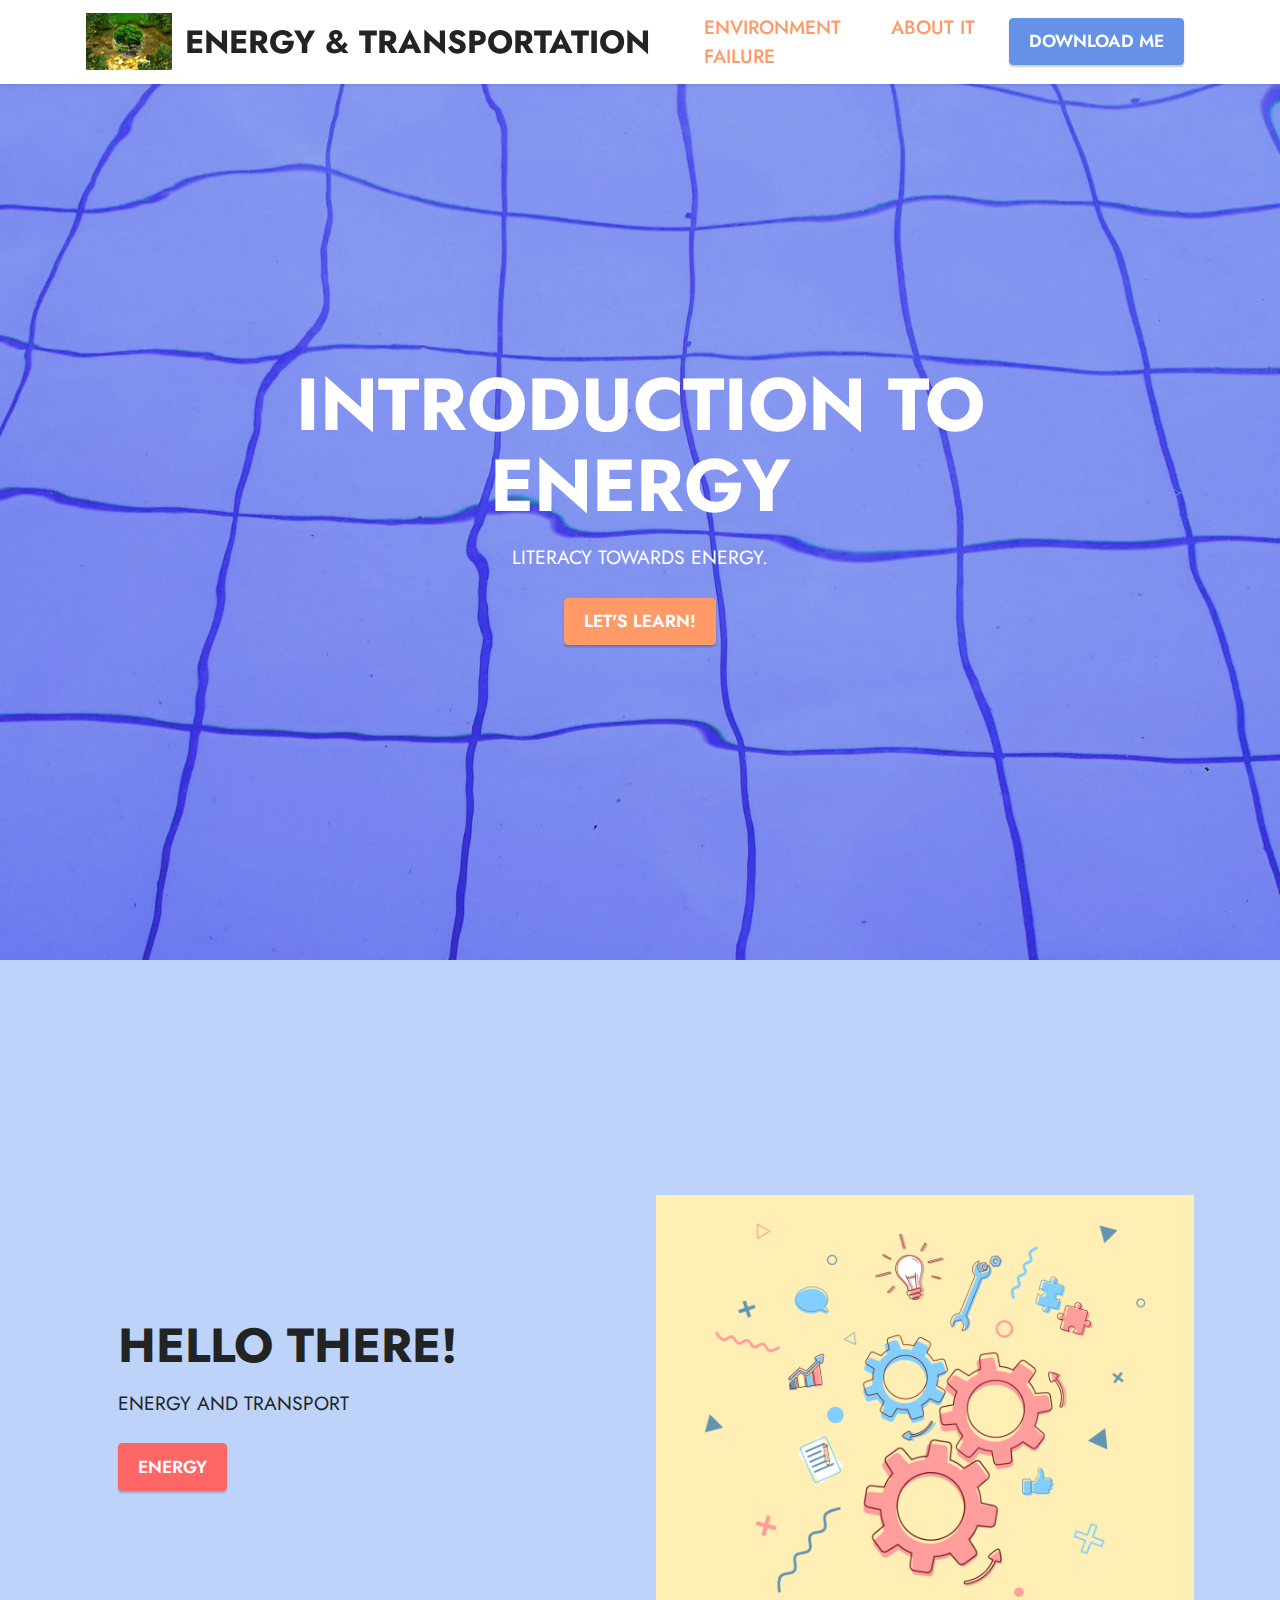
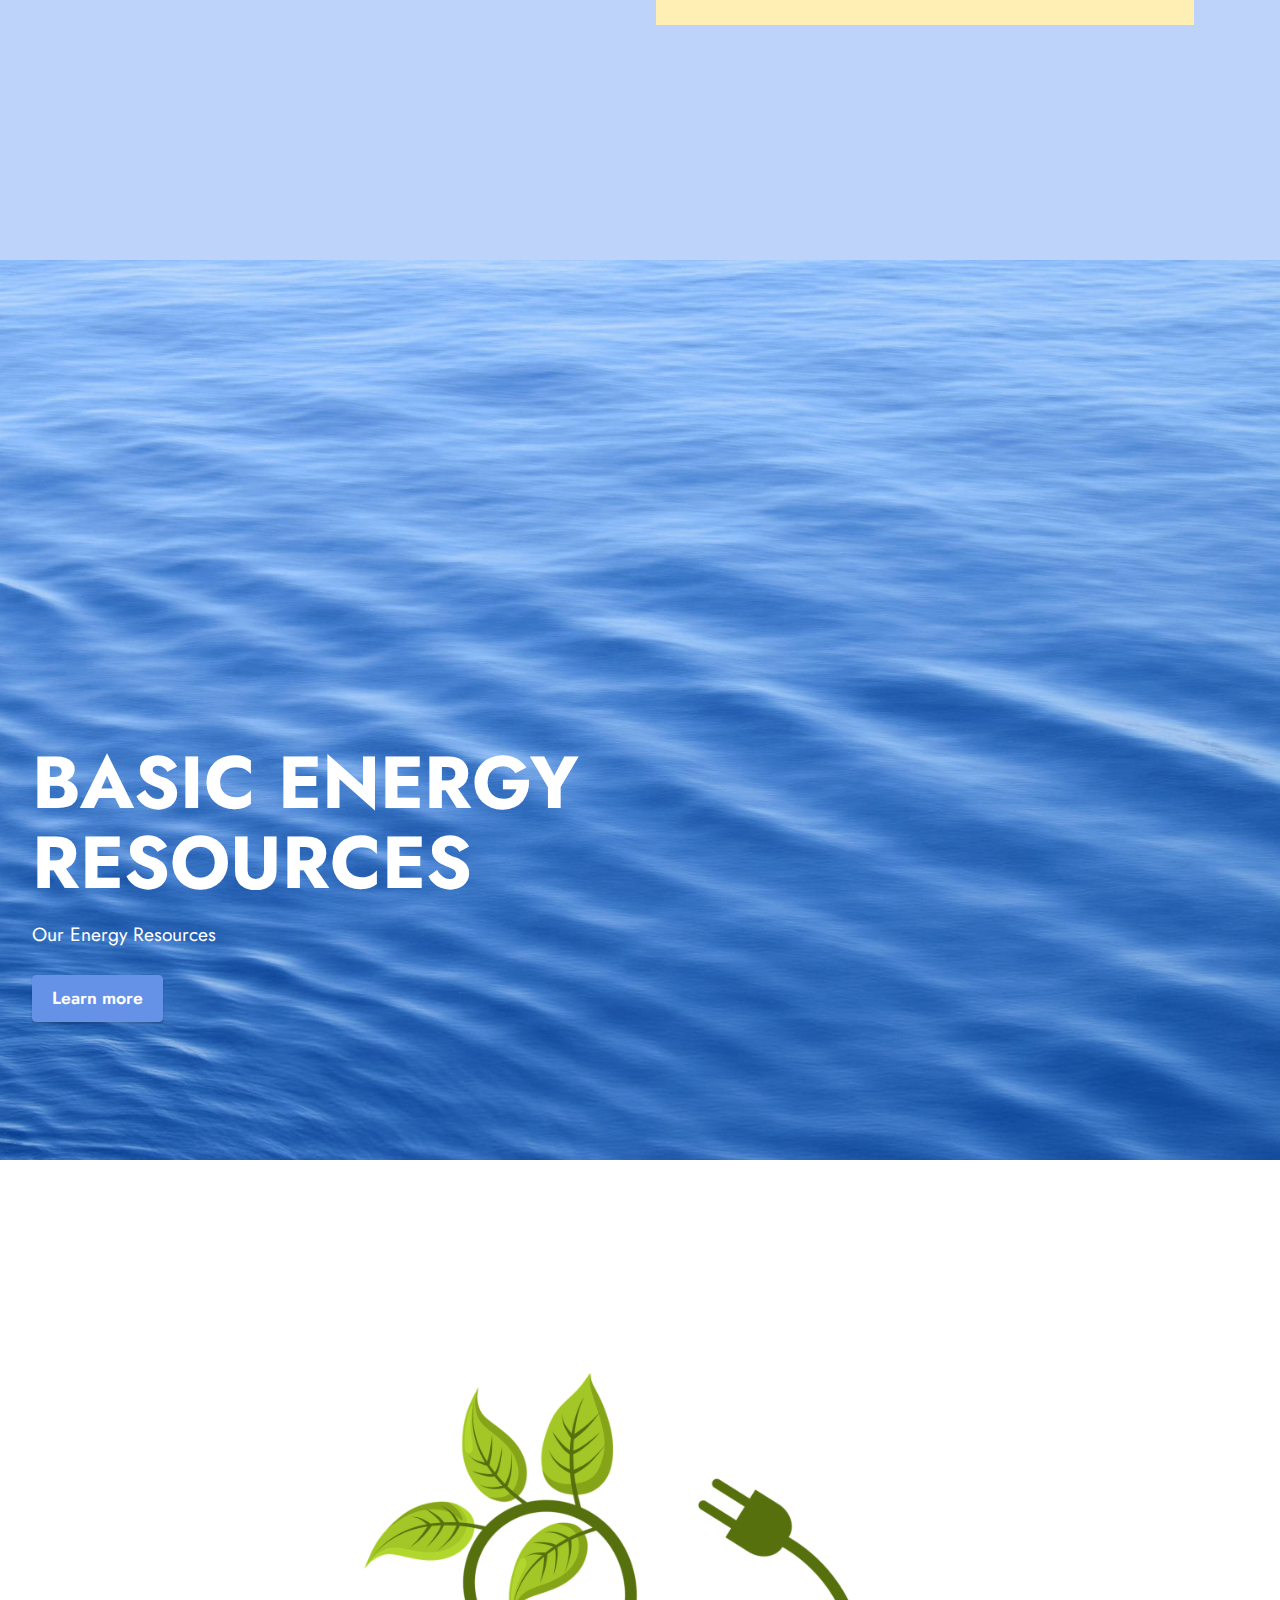
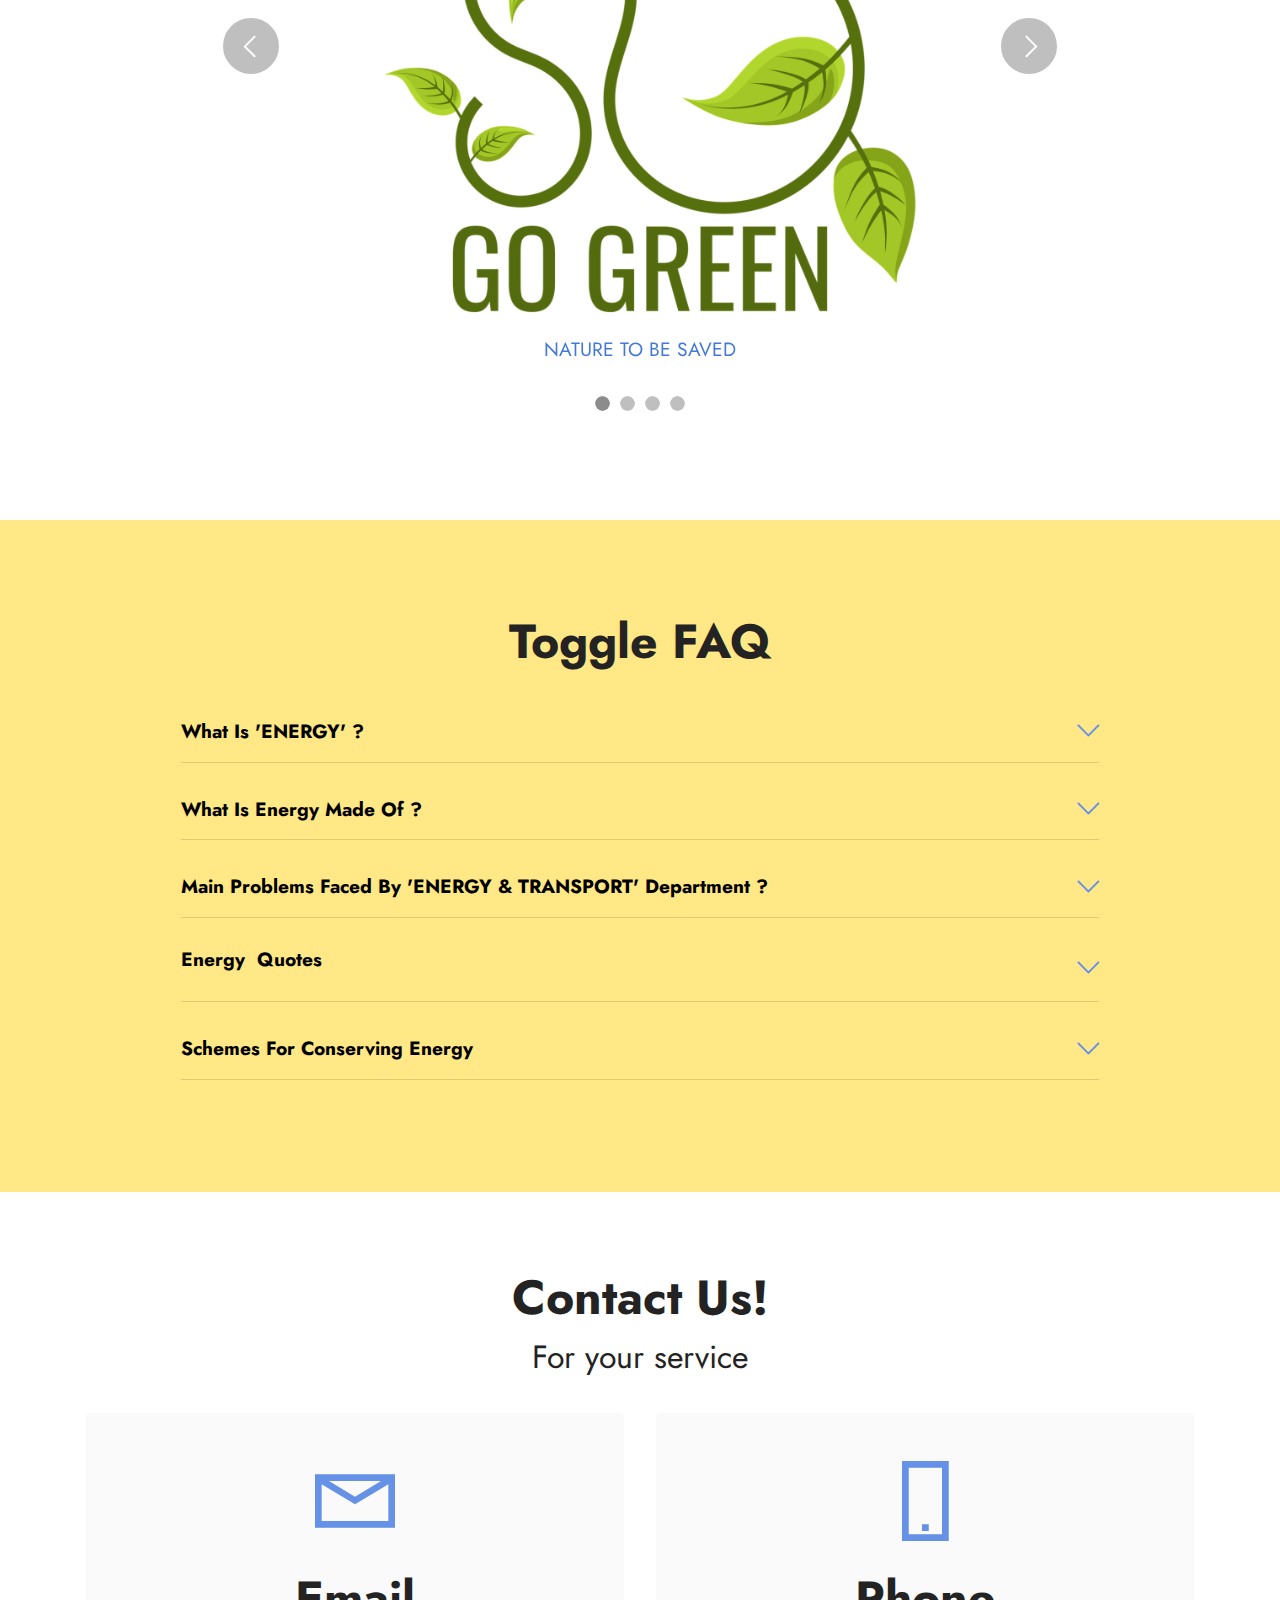
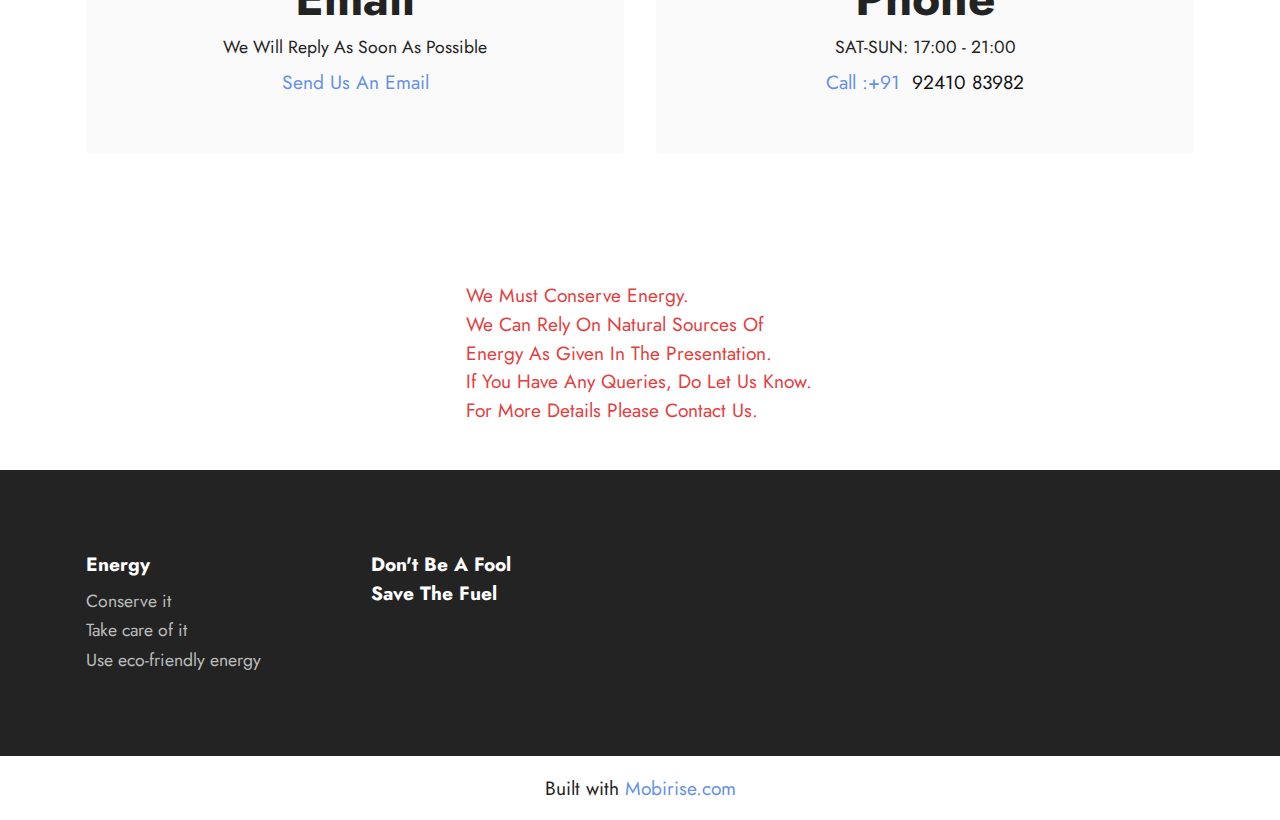
<file: index.html>
<!DOCTYPE html>
<html  >
<head>
  <!-- Site made with Mobirise Website Builder v5.6.3, https://mobirise.com -->
  <meta charset="UTF-8">
  <meta http-equiv="X-UA-Compatible" content="IE=edge">
  <meta name="generator" content="Mobirise v5.6.3, mobirise.com">
  <meta name="viewport" content="width=device-width, initial-scale=1, minimum-scale=1">
  <link rel="shortcut icon" href="assets/images/mbr.jpg" type="image/x-icon">
  <meta name="description" content="">
  
  
  <title>Home</title>
  <link rel="stylesheet" href="assets/web/assets/mobirise-icons2/mobirise2.css">
  <link rel="stylesheet" href="assets/web/assets/mobirise-icons/mobirise-icons.css">
  <link rel="stylesheet" href="assets/bootstrap/css/bootstrap.min.css">
  <link rel="stylesheet" href="assets/bootstrap/css/bootstrap-grid.min.css">
  <link rel="stylesheet" href="assets/bootstrap/css/bootstrap-reboot.min.css">
  <link rel="stylesheet" href="assets/dropdown/css/style.css">
  <link rel="stylesheet" href="assets/socicon/css/styles.css">
  <link rel="stylesheet" href="assets/theme/css/style.css">
  <link rel="preload" href="https://fonts.googleapis.com/css?family=Jost:100,200,300,400,500,600,700,800,900,100i,200i,300i,400i,500i,600i,700i,800i,900i&display=swap" as="style" onload="this.onload=null;this.rel='stylesheet'">
  <noscript><link rel="stylesheet" href="https://fonts.googleapis.com/css?family=Jost:100,200,300,400,500,600,700,800,900,100i,200i,300i,400i,500i,600i,700i,800i,900i&display=swap"></noscript>
  <link rel="preload" as="style" href="assets/mobirise/css/mbr-additional.css"><link rel="stylesheet" href="assets/mobirise/css/mbr-additional.css" type="text/css">
  
  
  
  
</head>
<body>
  
  <section data-bs-version="5.1" class="menu menu1 cid-sYwAcJkFFK" once="menu" id="menu1-0">
    

    <nav class="navbar navbar-dropdown navbar-fixed-top navbar-expand-lg">
        <div class="container">
            <div class="navbar-brand">
                <span class="navbar-logo">
                    <a href="https://mobiri.se">
                        <img src="assets/images/mbr.jpg" alt="Mobirise Website Builder" style="height: 3.6rem;">
                    </a>
                </span>
                <span class="navbar-caption-wrap"><a class="navbar-caption text-black display-5" href="https://mobiri.se">ENERGY &amp; TRANSPORTATION</a></span>
            </div>
            <button class="navbar-toggler" type="button" data-toggle="collapse" data-bs-toggle="collapse" data-target="#navbarSupportedContent" data-bs-target="#navbarSupportedContent" aria-controls="navbarNavAltMarkup" aria-expanded="false" aria-label="Toggle navigation">
                <div class="hamburger">
                    <span></span>
                    <span></span>
                    <span></span>
                    <span></span>
                </div>
            </button>
            <div class="collapse navbar-collapse" id="navbarSupportedContent">
                <ul class="navbar-nav nav-dropdown" data-app-modern-menu="true"><li class="nav-item"><a class="nav-link link text-danger text-primary display-7" href="assets/files/Badami-2009.pdf" target="_blank">ENVIRONMENT<br>FAILURE</a></li><li class="nav-item"><a class="nav-link link text-danger text-primary display-7" href="assets/files/Bacon-Kojima2006.pdf" target="_blank">ABOUT IT</a></li></ul>
                
                <div class="navbar-buttons mbr-section-btn"><a class="btn btn-primary display-4" href="assets/files/Energy-Transport.pptx">DOWNLOAD ME</a></div>
            </div>
        </div>
    </nav>
</section>

<section data-bs-version="5.1" class="header6 cid-sYzsIZUTQZ mbr-fullscreen" id="header6-j">

    

    <div class="mbr-overlay" style="opacity: 0.2; background-color: rgb(68, 121, 217);"></div>

    <div class="align-center container-fluid">
        <div class="row justify-content-center">
            <div class="col-12 col-lg-10">
                <h1 class="mbr-section-title mbr-fonts-style mbr-white mb-3 display-1"><strong>INTRODUCTION TO ENERGY</strong></h1>
                
                <p class="mbr-text mbr-white mbr-fonts-style display-7">LITERACY TOWARDS ENERGY.
                </p>
                <div class="mbr-section-btn mt-3"><a class="btn btn-danger display-4" href="assets/files/Energy_Literacy_Low_Res_3.0-1.pdf" target="_blank">LET'S LEARN!</a></div>
            </div>
        </div>
    </div>
</section>

<section data-bs-version="5.1" class="header14 cid-sYwAigZ9o3 mbr-fullscreen" id="header14-1">

    

    

    <div class="container">
        <div class="row justify-content-center align-items-center">
            <div class="col-12 col-md-6 image-wrapper">
                <img src="assets/images/mbr-594x475.png" alt="Mobirise Website Builder">
            </div>
            <div class="col-12 col-md">
                <div class="text-wrapper">
                    <h1 class="mbr-section-title mbr-fonts-style mb-3 display-2"><strong>HELLO THERE!</strong></h1>
                    <p class="mbr-text mbr-fonts-style display-7">ENERGY AND TRANSPORT</p>
                    <div class="mbr-section-btn mt-3"><a class="btn btn-secondary display-4" href="assets/files/Schipper-2008.pdf" target="_blank">ENERGY</a></div>
                </div>
            </div>
        </div>
    </div>
</section>

<section data-bs-version="5.1" class="header4 cid-sYxe9DY6Wp mbr-fullscreen" id="header4-b">

    
    
    <div class="container-fluid">
        <div class="row">
            <div class="content-wrap">
                <h1 class="mbr-section-title mbr-fonts-style mbr-white mb-3 display-1"><strong>BASIC ENERGY RESOURCES</strong></h1>
                
                <p class="mbr-fonts-style mbr-text mbr-white mb-3 display-7">Our Energy Resources</p>

                <div class="mbr-section-btn"><a class="btn btn-primary display-4" href="assets/files/56BASICENERGYRESOURCES.pdf" target="_blank">Learn more</a></div>
            </div>
        </div>
    </div>
</section>

<section data-bs-version="5.1" class="slider2 cid-sYzsylGYlB" id="slider2-i">
    

    
    <div class="container">
        <div class="row justify-content-center">
            <div class="col-12 col-md-10">
                <div class="carousel slide" id="sYClO2OTeb" data-ride="carousel" data-bs-ride="carousel" data-interval="4000" data-bs-interval="4000">
                    
                    <ol class="carousel-indicators">
                        <li data-slide-to="0" data-bs-slide-to="0" class="active" data-target="#sYClO2OTeb" data-bs-target="#sYClO2OTeb"></li>
                        <li data-slide-to="1" data-bs-slide-to="1" data-target="#sYClO2OTeb" data-bs-target="#sYClO2OTeb"></li>
                        <li data-slide-to="2" data-bs-slide-to="2" data-target="#sYClO2OTeb" data-bs-target="#sYClO2OTeb"></li><li data-slide-to="3" data-bs-slide-to="3" data-target="#sYClO2OTeb" data-bs-target="#sYClO2OTeb"></li>
                    </ol>
                    <div class="carousel-inner">
                        <div class="carousel-item slider-image item active">
                            <div class="item-wrapper">
                                <img class="d-block w-100" src="assets/images/mbr-1900x1900.png" alt="Mobirise Website Builder">
                                <div class="carousel-caption d-none d-md-block">
                                    <h5 class="mbr-section-subtitle mbr-fonts-style display-5"></h5>
                                    <p class="mbr-section-text mbr-fonts-style display-7">NATURE TO BE SAVED</p>
                                </div>
                            </div>
                        </div>
                        <div class="carousel-item slider-image item">
                            <div class="item-wrapper">
                                <img class="d-block w-100" src="assets/images/mbr-1900x1807.png" alt="Mobirise Website Builder">
                                <div class="carousel-caption d-none d-md-block">
                                    <h5 class="mbr-section-subtitle mbr-fonts-style display-5"></h5>
                                    <p class="mbr-section-text mbr-fonts-style display-7"></p>
                                </div>
                            </div>
                        </div>
                        <div class="carousel-item slider-image item">
                            <div class="item-wrapper">
                                <img class="d-block w-100" src="assets/images/mbr-1900x1335.jpg" alt="Mobirise Website Builder">
                                <div class="carousel-caption d-none d-md-block">
                                    <h5 class="mbr-section-subtitle mbr-fonts-style display-5"><em><strong>USE SUNLIGHT</strong></em></h5>
                                    <p class="mbr-section-text mbr-fonts-style display-7">S<strong><em>OLAR ENERGY</em></strong></p>
                                </div>
                            </div>
                        </div><div class="carousel-item slider-image item">
                            <div class="item-wrapper">
                                <img class="d-block w-100" src="assets/images/mbr-1900x1267.jpg" alt="Mobirise Website Builder" data-slide-to="3" data-bs-slide-to="4">
                                <div class="carousel-caption d-none d-md-block">
                                    <h5 class="mbr-section-subtitle mbr-fonts-style display-5"><strong>ENERGY FROM PLANTS</strong></h5>
                                    <p class="mbr-section-text mbr-fonts-style display-7">BIO-ENERGY</p>
                                </div>
                            </div>
                        </div>
                    </div>
                    <a class="carousel-control carousel-control-prev" role="button" data-slide="prev" data-bs-slide="prev" href="#sYClO2OTeb">
                        <span class="mobi-mbri mobi-mbri-arrow-prev" aria-hidden="true"></span>
                        <span class="sr-only visually-hidden">Previous</span>
                    </a>
                    <a class="carousel-control carousel-control-next" role="button" data-slide="next" data-bs-slide="next" href="#sYClO2OTeb">
                        <span class="mobi-mbri mobi-mbri-arrow-next" aria-hidden="true"></span>
                        <span class="sr-only visually-hidden">Next</span>
                    </a>
                </div>
            </div>
        </div>
    </div>
</section>

<section data-bs-version="5.1" class="content17 cid-sYxekaBA09" id="content17-c">

    

    
    
    <div class="container">
        
            <div class="row justify-content-center">
                <div class="col-12 col-md-10">
                    <div class="section-head align-center mb-4">
                        <h3 class="mbr-section-title mb-0 mbr-fonts-style display-2">
                            <strong>Toggle FAQ</strong>
                        </h3>
                        
                    </div>
                    
                    <div id="bootstrap-toggle" class="toggle-panel accordionStyles tab-content">
                        <div class="card mb-3">
                            <div class="card-header" role="tab" id="headingOne">
                                <a role="button" class="collapsed panel-title text-black" data-toggle="collapse" data-bs-toggle="collapse" data-core="" href="#collapse1_5" aria-expanded="false" aria-controls="collapse1">
                                    <h6 class="panel-title-edit mbr-fonts-style mb-0 display-7"><strong>What Is 'ENERGY' ?</strong></h6>
                                    <span class="sign mbr-iconfont mbri-arrow-down"></span>
                                </a>
                            </div>
                            <div id="collapse1_5" class="panel-collapse noScroll collapse" role="tabpanel" aria-labelledby="headingOne">
                                <div class="panel-body">
                                    <p class="mbr-fonts-style panel-text display-7">Energy has the ability to do work<br>eg:- light, chemical, sound etc</p>
                                </div>
                            </div>
                        </div>
                        <div class="card mb-3">
                            <div class="card-header" role="tab" id="headingTwo">
                                <a role="button" class="collapsed panel-title text-black" data-toggle="collapse" data-bs-toggle="collapse" data-core="" href="#collapse2_5" aria-expanded="false" aria-controls="collapse2">
                                    <h6 class="panel-title-edit mbr-fonts-style mb-0 display-7"><strong>What Is Energy Made Of ?</strong></h6>
                                    <span class="sign mbr-iconfont mbri-arrow-down"></span>
                                </a>

                            </div>
                            <div id="collapse2_5" class="panel-collapse noScroll collapse" role="tabpanel" aria-labelledby="headingTwo">
                                <div class="panel-body">
                                    <p class="mbr-fonts-style panel-text display-7">Energy is not made of anything. Energy is a term used to describe a trait of matter and non-matter fields.</p>
                                </div>
                            </div>
                        </div>
                        <div class="card mb-3">
                            <div class="card-header" role="tab" id="headingThree">
                                <a role="button" class="collapsed panel-title text-black" data-toggle="collapse" data-bs-toggle="collapse" data-core="" href="#collapse3_5" aria-expanded="false" aria-controls="collapse3">
                                    <h6 class="panel-title-edit mbr-fonts-style mb-0 display-7"><strong>Main Problems Faced By 'ENERGY &amp; TRANSPORT' Department ?</strong>
                                </h6>
                                    <span class="sign mbr-iconfont mbri-arrow-down"></span>
                                </a>
                            </div>
                            <div id="collapse3_5" class="panel-collapse noScroll collapse" role="tabpanel" aria-labelledby="headingThree">
                                <div class="panel-body">
                                    <p class="mbr-fonts-style panel-text display-7"><strong><em>SHORTAGE OF FUEL</em></strong><br><strong><em>POL</em></strong><strong><em>LUTION</em></strong><br><strong><em>HIGH DEMAND FOR FUEL</em></strong><br><strong><em>HIKE IN FUEL COST</em></strong><br><strong><em>TRANSPORTATION CHALLENGES</em></strong><br><strong><em><br></em></strong><br><strong><em><br></em></strong><br><br></p>
                                </div>
                            </div>
                        </div>
                        <div class="card mb-3">
                            <div class="card-header" role="tab" id="headingThree">
                                <a role="button" class="collapsed panel-title text-black" data-toggle="collapse" data-bs-toggle="collapse" data-core="" href="#collapse4_5" aria-expanded="false" aria-controls="collapse4">
                                    <h6 class="panel-title-edit mbr-fonts-style mb-0 display-7"><p><strong>Energy </strong>&nbsp;<strong>Quotes</strong></p></h6>
                                    <span class="sign mbr-iconfont mbri-arrow-down"></span>
                                </a>
                            </div>
                            <div id="collapse4_5" class="panel-collapse noScroll collapse" role="tabpanel" aria-labelledby="headingThree">
                                <div class="panel-body">
                                    <p class="mbr-fonts-style panel-text display-7">SAVE ENERGY, SAVE LIFE.<br>TURN OFF THE LIGHTS, WASTING ELECTRICITY BITES.<br>CONSERVATION: IT DOES NOT COST. IT SAVES.<br>SAVING ENERGY TODAY, WILL MAKE TOMORROW BRIGHT.<br>PULL THE PLUG AND YOU WILL FEEL SMUG.</p>
                                </div>
                            </div>
                        </div>
                        <div class="card mb-3">
                            <div class="card-header" role="tab" id="headingThree">
                                <a role="button" class="collapsed panel-title text-black" data-toggle="collapse" data-bs-toggle="collapse" data-core="" href="#collapse5_5" aria-expanded="false" aria-controls="collapse5">
                                   <h6 class="panel-title-edit mbr-fonts-style mb-0 display-7"><strong>Schemes For Conserving Energy</strong></h6>
                                        <span class="mbr-iconfont mobi-mbri-arrow-down mobi-mbri"></span>
                                </a>
                            </div>
                            <div id="collapse5_5" class="panel-collapse noScroll collapse" role="tabpanel" aria-labelledby="headingThree">
                                <div class="panel-body">
                                    <p class="mbr-fonts-style panel-text display-7">Perform Achieve and Trade Scheme (PATS)<br>The framework of Energy Efficient Economic Development (FEEED)<br>Energy Efficiency Financing Program (EEFP)<br>Market Transformation for Energy Efficiency (MTEE)</p>
                                </div>
                            </div>
                        </div>
                        
                    </div>
                </div>
            </div>
        </div>
</section>

<section data-bs-version="5.1" class="contacts1 cid-sYzi3B13zZ" id="contacts1-g">

    

    
    <div class="container">
        <div class="mbr-section-head">
            <h3 class="mbr-section-title mbr-fonts-style align-center mb-0 display-2">
                <strong>Contact Us!</strong></h3>
            <h4 class="mbr-section-subtitle mbr-fonts-style align-center mb-0 mt-2 display-5">For your service</h4>
        </div>
        <div class="row justify-content-center mt-4">
            <div class="card col-12 col-lg-6">
                <div class="card-wrapper">
                    <div class="card-box align-center">
                        <div class="image-wrapper">
                            <span class="mbr-iconfont mobi-mbri-letter mobi-mbri"></span>
                        </div>
                        <h4 class="card-title mbr-fonts-style mb-2 display-2">
                            <strong>Email</strong>
                        </h4>
                        <p class="mbr-text mbr-fonts-style mb-2 display-4">
                            We Will Reply As Soon As Possible</p>
                        <h5 class="link mbr-fonts-style display-7"><a href="mailto:prabhak582@gmail.com" class="text-primary">Send Us An Email</a>
                        </h5>
                    </div>
                </div>
            </div>
            <div class="card col-12 col-lg-6">
                <div class="card-wrapper">
                    <div class="card-box align-center">
                        <div class="image-wrapper">
                            <span class="mbr-iconfont mobi-mbri-mobile-2 mobi-mbri"></span>
                        </div>
                        <h4 class="card-title mbr-fonts-style align-center mb-2 display-2">
                            <strong>Phone</strong>
                        </h4>
                        <p class="mbr-text mbr-fonts-style mb-2 display-4">SAT-SUN: 17:00 - 21:00</p>
                        <h5 class="link mbr-black mbr-fonts-style display-7">
                            <a href="tel:+12345678910" class="text-primary">Call :+91&nbsp;&nbsp;</a>92410 83982</h5>
                    </div>
                </div>
            </div>
        </div>
    </div>
</section>

<section data-bs-version="5.1" class="content5 cid-sYxdQ1yhCK" id="content5-9">
    
    <div class="container">
        <div class="row justify-content-center">
            <div class="col-md-12 col-lg-4">
                
                
                <p class="mbr-text mbr-fonts-style display-7">We Must Conserve Energy.<br>We Can Rely On Natural Sources Of Energy As Given In The Presentation.<br>If You Have Any Queries, Do Let Us Know.<br>For More Details Please Contact Us.<br><br></p>
            </div>
        </div>
    </div>
</section>

<section data-bs-version="5.1" class="footer2 cid-sYwARmeQ8Y" once="footers" id="footer2-6">

    
    
    <div class="container">
        <div class="row mbr-white">
            <div class="col-6 col-md-4 col-lg-3">
                <h5 class="mbr-section-subtitle mbr-fonts-style mb-2 display-7"><strong>Energy</strong><strong><br></strong></h5>
                <ul class="list mbr-fonts-style display-4">
                    <li class="mbr-text item-wrap"><span style="font-size: 1.1rem;">Conserve it</span><br></li>
                    <li class="mbr-text item-wrap">Take care of it&nbsp;</li><li class="mbr-text item-wrap">Use eco-friendly energy</li>
                </ul>
            </div>
            <div class="col-6 col-md-4 col-lg-3">
                <h5 class="mbr-section-subtitle mbr-fonts-style mb-2 display-7"><strong>Don't Be A Fool</strong><br><strong>Save The Fuel&nbsp;</strong></h5>
                <ul class="list mbr-fonts-style display-4"></ul>
            </div>
            <div class="col-6 col-md-4 col-lg-3">
                <h5 class="mbr-section-subtitle mbr-fonts-style mb-2 display-7"></h5>
                <ul class="list mbr-fonts-style display-4"></ul>
            </div>
            <div class="col-6 col-md-4 col-lg-3">
                <h5 class="mbr-section-subtitle mbr-fonts-style mb-2 display-7"></h5>
                <ul class="list mbr-fonts-style display-4"></ul>
            </div>
            
        </div>
    </div>
</section><section class="display-7" style="padding: 0;align-items: center;justify-content: center;flex-wrap: wrap;    align-content: center;display: flex;position: relative;height: 4rem;"><a href="https://mobiri.se/2711667" style="flex: 1 1;height: 4rem;position: absolute;width: 100%;z-index: 1;"><img alt="Mobirise" style="height: 4rem;" src="[data-uri]"></a><p style="margin: 0;text-align: center;" class="display-7">Built with &#8204;</p><a style="z-index:1" href="https://mobirise.com">Mobirise.com </a></section><script src="assets/bootstrap/js/bootstrap.bundle.min.js"></script>  <script src="assets/smoothscroll/smooth-scroll.js"></script>  <script src="assets/ytplayer/index.js"></script>  <script src="assets/dropdown/js/navbar-dropdown.js"></script>  <script src="assets/mbr-switch-arrow/mbr-switch-arrow.js"></script>  <script src="assets/theme/js/script.js"></script>  
  
  
</body>
</html>
</file>
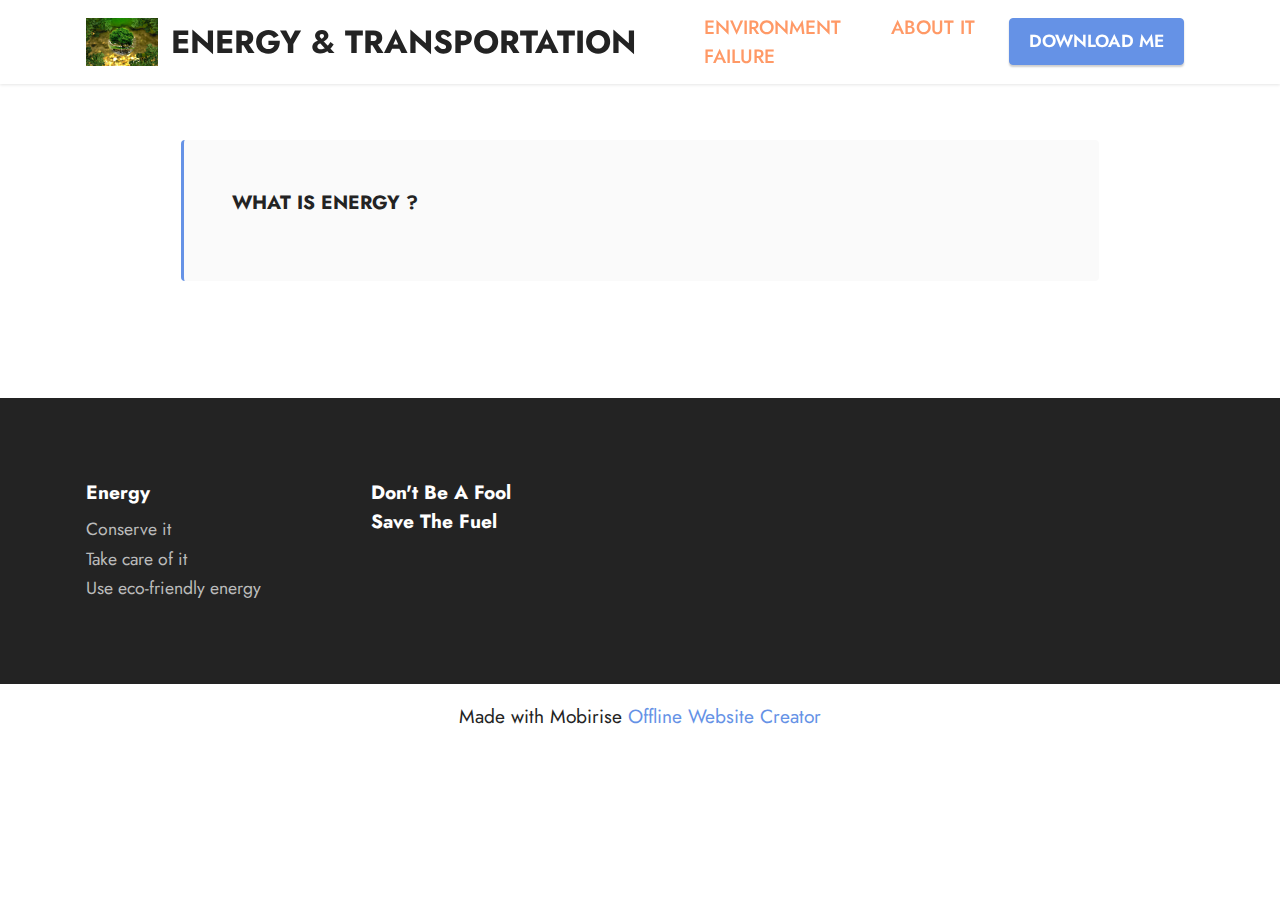
<file: page1.html>
<!DOCTYPE html>
<html  >
<head>
  <!-- Site made with Mobirise Website Builder v5.6.3, https://mobirise.com -->
  <meta charset="UTF-8">
  <meta http-equiv="X-UA-Compatible" content="IE=edge">
  <meta name="generator" content="Mobirise v5.6.3, mobirise.com">
  <meta name="viewport" content="width=device-width, initial-scale=1, minimum-scale=1">
  <link rel="shortcut icon" href="assets/images/mbr.jpg" type="image/x-icon">
  <meta name="description" content="">
  
  
  <title>DETAILS</title>
  <link rel="stylesheet" href="assets/bootstrap/css/bootstrap.min.css">
  <link rel="stylesheet" href="assets/bootstrap/css/bootstrap-grid.min.css">
  <link rel="stylesheet" href="assets/bootstrap/css/bootstrap-reboot.min.css">
  <link rel="stylesheet" href="assets/dropdown/css/style.css">
  <link rel="stylesheet" href="assets/socicon/css/styles.css">
  <link rel="stylesheet" href="assets/theme/css/style.css">
  <link rel="preload" href="https://fonts.googleapis.com/css?family=Jost:100,200,300,400,500,600,700,800,900,100i,200i,300i,400i,500i,600i,700i,800i,900i&display=swap" as="style" onload="this.onload=null;this.rel='stylesheet'">
  <noscript><link rel="stylesheet" href="https://fonts.googleapis.com/css?family=Jost:100,200,300,400,500,600,700,800,900,100i,200i,300i,400i,500i,600i,700i,800i,900i&display=swap"></noscript>
  <link rel="preload" as="style" href="assets/mobirise/css/mbr-additional.css"><link rel="stylesheet" href="assets/mobirise/css/mbr-additional.css" type="text/css">
  
  
  
  
</head>
<body>
  
  <section data-bs-version="5.1" class="menu menu1 cid-sYwAcJkFFK" once="menu" id="menu1-d">
    

    <nav class="navbar navbar-dropdown navbar-fixed-top navbar-expand-lg">
        <div class="container">
            <div class="navbar-brand">
                <span class="navbar-logo">
                    <a href="https://mobiri.se">
                        <img src="assets/images/mbr.jpg" alt="Mobirise Website Builder" style="height: 3rem;">
                    </a>
                </span>
                <span class="navbar-caption-wrap"><a class="navbar-caption text-black display-5" href="https://mobiri.se">ENERGY &amp; TRANSPORTATION</a></span>
            </div>
            <button class="navbar-toggler" type="button" data-toggle="collapse" data-bs-toggle="collapse" data-target="#navbarSupportedContent" data-bs-target="#navbarSupportedContent" aria-controls="navbarNavAltMarkup" aria-expanded="false" aria-label="Toggle navigation">
                <div class="hamburger">
                    <span></span>
                    <span></span>
                    <span></span>
                    <span></span>
                </div>
            </button>
            <div class="collapse navbar-collapse" id="navbarSupportedContent">
                <ul class="navbar-nav nav-dropdown" data-app-modern-menu="true"><li class="nav-item"><a class="nav-link link text-danger text-primary display-7" href="assets/files/Badami-2009.pdf" target="_blank">ENVIRONMENT<br>FAILURE</a></li><li class="nav-item"><a class="nav-link link text-danger text-primary display-7" href="assets/files/Bacon-Kojima2006.pdf" target="_blank">ABOUT IT</a></li></ul>
                
                <div class="navbar-buttons mbr-section-btn"><a class="btn btn-primary display-4" href="assets/files/Energy-Transport.pptx">DOWNLOAD ME</a></div>
            </div>
        </div>
    </nav>
</section>

<section data-bs-version="5.1" class="content7 cid-sYxho0e3ne" id="content7-f">
    
    <div class="container">
        <div class="row justify-content-center">
            <div class="col-12 col-md-10">
                <blockquote>
                <h5 class="mbr-section-title mbr-fonts-style mb-2 display-7"><strong>WHAT IS ENERGY ?</strong></h5>
                <p class="mbr-text mbr-fonts-style display-4"></p></blockquote>
            </div>
        </div>
    </div>
</section>

<section data-bs-version="5.1" class="footer2 cid-sYwARmeQ8Y" once="footers" id="footer2-e">

    
    
    <div class="container">
        <div class="row mbr-white">
            <div class="col-6 col-md-4 col-lg-3">
                <h5 class="mbr-section-subtitle mbr-fonts-style mb-2 display-7"><strong>Energy</strong><strong><br></strong></h5>
                <ul class="list mbr-fonts-style display-4">
                    <li class="mbr-text item-wrap"><span style="font-size: 1.1rem;">Conserve it</span><br></li>
                    <li class="mbr-text item-wrap">Take care of it&nbsp;</li><li class="mbr-text item-wrap">Use eco-friendly energy</li>
                </ul>
            </div>
            <div class="col-6 col-md-4 col-lg-3">
                <h5 class="mbr-section-subtitle mbr-fonts-style mb-2 display-7"><strong>Don't Be A Fool</strong><br><strong>Save The Fuel&nbsp;</strong></h5>
                <ul class="list mbr-fonts-style display-4"></ul>
            </div>
            <div class="col-6 col-md-4 col-lg-3">
                <h5 class="mbr-section-subtitle mbr-fonts-style mb-2 display-7"></h5>
                <ul class="list mbr-fonts-style display-4"></ul>
            </div>
            <div class="col-6 col-md-4 col-lg-3">
                <h5 class="mbr-section-subtitle mbr-fonts-style mb-2 display-7"></h5>
                <ul class="list mbr-fonts-style display-4"></ul>
            </div>
            
        </div>
    </div>
</section><section class="display-7" style="padding: 0;align-items: center;justify-content: center;flex-wrap: wrap;    align-content: center;display: flex;position: relative;height: 4rem;"><a href="https://mobiri.se/2711667" style="flex: 1 1;height: 4rem;position: absolute;width: 100%;z-index: 1;"><img alt=" Web Site  Creation Software" style="height: 4rem;" src="[data-uri]"></a><p style="margin: 0;text-align: center;" class="display-7">Made with Mobirise &#8204;</p><a style="z-index:1" href="https://mobirise.com/offline-website-builder.html">Offline Website Creator</a></section><script src="assets/bootstrap/js/bootstrap.bundle.min.js"></script>  <script src="assets/smoothscroll/smooth-scroll.js"></script>  <script src="assets/ytplayer/index.js"></script>  <script src="assets/dropdown/js/navbar-dropdown.js"></script>  <script src="assets/theme/js/script.js"></script>  
  
  
</body>
</html>
</file>
<file: assets/web/assets/mobirise-icons2/mobirise2.css>
@font-face {
  font-family: 'Moririse2';
  font-display: swap;
  src:  url('mobirise2.eot?f2bix4');
  src:  url('mobirise2.eot?f2bix4#iefix') format('embedded-opentype'),
    url('mobirise2.ttf?f2bix4') format('truetype'),
    url('mobirise2.woff?f2bix4') format('woff'),
    url('mobirise2.svg?f2bix4#mobirise2') format('svg');
  font-weight: normal;
  font-style: normal;
}

[class^="mobi-"], [class*=" mobi-"] {
  /* use !important to prevent issues with browser extensions that change fonts */
  font-family: 'Moririse2' !important;
  speak: none;
  font-style: normal;
  font-weight: normal;
  font-variant: normal;
  text-transform: none;
  line-height: 1;

  /* Better Font Rendering =========== */
  -webkit-font-smoothing: antialiased;
  -moz-osx-font-smoothing: grayscale;
}

.mobi-mbri-add-submenu:before {
  content: "\e900";
}
.mobi-mbri-alert:before {
  content: "\e901";
}
.mobi-mbri-align-center:before {
  content: "\e902";
}
.mobi-mbri-align-justify:before {
  content: "\e903";
}
.mobi-mbri-align-left:before {
  content: "\e904";
}
.mobi-mbri-align-right:before {
  content: "\e905";
}
.mobi-mbri-android:before {
  content: "\e906";
}
.mobi-mbri-apple:before {
  content: "\e907";
}
.mobi-mbri-arrow-down:before {
  content: "\e908";
}
.mobi-mbri-arrow-next:before {
  content: "\e909";
}
.mobi-mbri-arrow-prev:before {
  content: "\e90a";
}
.mobi-mbri-arrow-up:before {
  content: "\e90b";
}
.mobi-mbri-bold:before {
  content: "\e90c";
}
.mobi-mbri-bookmark:before {
  content: "\e90d";
}
.mobi-mbri-bootstrap:before {
  content: "\e90e";
}
.mobi-mbri-briefcase:before {
  content: "\e90f";
}
.mobi-mbri-browse:before {
  content: "\e910";
}
.mobi-mbri-bulleted-list:before {
  content: "\e911";
}
.mobi-mbri-calendar:before {
  content: "\e912";
}
.mobi-mbri-camera:before {
  content: "\e913";
}
.mobi-mbri-cart-add:before {
  content: "\e914";
}
.mobi-mbri-cart-full:before {
  content: "\e915";
}
.mobi-mbri-cash:before {
  content: "\e916";
}
.mobi-mbri-change-style:before {
  content: "\e917";
}
.mobi-mbri-chat:before {
  content: "\e918";
}
.mobi-mbri-clock:before {
  content: "\e919";
}
.mobi-mbri-close:before {
  content: "\e91a";
}
.mobi-mbri-cloud:before {
  content: "\e91b";
}
.mobi-mbri-code:before {
  content: "\e91c";
}
.mobi-mbri-contact-form:before {
  content: "\e91d";
}
.mobi-mbri-credit-card:before {
  content: "\e91e";
}
.mobi-mbri-cursor-click:before {
  content: "\e91f";
}
.mobi-mbri-cust-feedback:before {
  content: "\e920";
}
.mobi-mbri-database:before {
  content: "\e921";
}
.mobi-mbri-delivery:before {
  content: "\e922";
}
.mobi-mbri-desktop:before {
  content: "\e923";
}
.mobi-mbri-devices:before {
  content: "\e924";
}
.mobi-mbri-down:before {
  content: "\e925";
}
.mobi-mbri-download-2:before {
  content: "\e926";
}
.mobi-mbri-download:before {
  content: "\e927";
}
.mobi-mbri-drag-n-drop-2:before {
  content: "\e928";
}
.mobi-mbri-drag-n-drop:before {
  content: "\e929";
}
.mobi-mbri-edit-2:before {
  content: "\e92a";
}
.mobi-mbri-edit:before {
  content: "\e92b";
}
.mobi-mbri-error:before {
  content: "\e92c";
}
.mobi-mbri-extension:before {
  content: "\e92d";
}
.mobi-mbri-features:before {
  content: "\e92e";
}
.mobi-mbri-file:before {
  content: "\e92f";
}
.mobi-mbri-flag:before {
  content: "\e930";
}
.mobi-mbri-folder:before {
  content: "\e931";
}
.mobi-mbri-gift:before {
  content: "\e932";
}
.mobi-mbri-github:before {
  content: "\e933";
}
.mobi-mbri-globe-2:before {
  content: "\e934";
}
.mobi-mbri-globe:before {
  content: "\e935";
}
.mobi-mbri-growing-chart:before {
  content: "\e936";
}
.mobi-mbri-hearth:before {
  content: "\e937";
}
.mobi-mbri-help:before {
  content: "\e938";
}
.mobi-mbri-home:before {
  content: "\e939";
}
.mobi-mbri-hot-cup:before {
  content: "\e93a";
}
.mobi-mbri-idea:before {
  content: "\e93b";
}
.mobi-mbri-image-gallery:before {
  content: "\e93c";
}
.mobi-mbri-image-slider:before {
  content: "\e93d";
}
.mobi-mbri-info:before {
  content: "\e93e";
}
.mobi-mbri-italic:before {
  content: "\e93f";
}
.mobi-mbri-key:before {
  content: "\e940";
}
.mobi-mbri-laptop:before {
  content: "\e941";
}
.mobi-mbri-layers:before {
  content: "\e942";
}
.mobi-mbri-left-right:before {
  content: "\e943";
}
.mobi-mbri-left:before {
  content: "\e944";
}
.mobi-mbri-letter:before {
  content: "\e945";
}
.mobi-mbri-like:before {
  content: "\e946";
}
.mobi-mbri-link:before {
  content: "\e947";
}
.mobi-mbri-lock:before {
  content: "\e948";
}
.mobi-mbri-login:before {
  content: "\e949";
}
.mobi-mbri-logout:before {
  content: "\e94a";
}
.mobi-mbri-magic-stick:before {
  content: "\e94b";
}
.mobi-mbri-map-pin:before {
  content: "\e94c";
}
.mobi-mbri-menu:before {
  content: "\e94d";
}
.mobi-mbri-mobile-2:before {
  content: "\e94e";
}
.mobi-mbri-mobile-horizontal:before {
  content: "\e94f";
}
.mobi-mbri-mobile:before {
  content: "\e950";
}
.mobi-mbri-mobirise:before {
  content: "\e951";
}
.mobi-mbri-more-horizontal:before {
  content: "\e952";
}
.mobi-mbri-more-vertical:before {
  content: "\e953";
}
.mobi-mbri-music:before {
  content: "\e954";
}
.mobi-mbri-new-file:before {
  content: "\e955";
}
.mobi-mbri-numbered-list:before {
  content: "\e956";
}
.mobi-mbri-opened-folder:before {
  content: "\e957";
}
.mobi-mbri-pages:before {
  content: "\e958";
}
.mobi-mbri-paper-plane:before {
  content: "\e959";
}
.mobi-mbri-paperclip:before {
  content: "\e95a";
}
.mobi-mbri-phone:before {
  content: "\e95b";
}
.mobi-mbri-photo:before {
  content: "\e95c";
}
.mobi-mbri-photos:before {
  content: "\e95d";
}
.mobi-mbri-pin:before {
  content: "\e95e";
}
.mobi-mbri-play:before {
  content: "\e95f";
}
.mobi-mbri-plus:before {
  content: "\e960";
}
.mobi-mbri-preview:before {
  content: "\e961";
}
.mobi-mbri-print:before {
  content: "\e962";
}
.mobi-mbri-protect:before {
  content: "\e963";
}
.mobi-mbri-question:before {
  content: "\e964";
}
.mobi-mbri-quote-left:before {
  content: "\e965";
}
.mobi-mbri-quote-right:before {
  content: "\e966";
}
.mobi-mbri-redo:before {
  content: "\e967";
}
.mobi-mbri-refresh:before {
  content: "\e968";
}
.mobi-mbri-responsive-2:before {
  content: "\e969";
}
.mobi-mbri-responsive:before {
  content: "\e96a";
}
.mobi-mbri-right:before {
  content: "\e96b";
}
.mobi-mbri-rocket:before {
  content: "\e96c";
}
.mobi-mbri-sad-face:before {
  content: "\e96d";
}
.mobi-mbri-sale:before {
  content: "\e96e";
}
.mobi-mbri-save:before {
  content: "\e96f";
}
.mobi-mbri-search:before {
  content: "\e970";
}
.mobi-mbri-setting-2:before {
  content: "\e971";
}
.mobi-mbri-setting-3:before {
  content: "\e972";
}
.mobi-mbri-setting:before {
  content: "\e973";
}
.mobi-mbri-share:before {
  content: "\e974";
}
.mobi-mbri-shopping-bag:before {
  content: "\e975";
}
.mobi-mbri-shopping-basket:before {
  content: "\e976";
}
.mobi-mbri-shopping-cart:before {
  content: "\e977";
}
.mobi-mbri-sites:before {
  content: "\e978";
}
.mobi-mbri-smile-face:before {
  content: "\e979";
}
.mobi-mbri-speed:before {
  content: "\e97a";
}
.mobi-mbri-star:before {
  content: "\e97b";
}
.mobi-mbri-success:before {
  content: "\e97c";
}
.mobi-mbri-sun:before {
  content: "\e97d";
}
.mobi-mbri-sun2:before {
  content: "\e97e";
}
.mobi-mbri-tablet-vertical:before {
  content: "\e97f";
}
.mobi-mbri-tablet:before {
  content: "\e980";
}
.mobi-mbri-target:before {
  content: "\e981";
}
.mobi-mbri-timer:before {
  content: "\e982";
}
.mobi-mbri-to-ftp:before {
  content: "\e983";
}
.mobi-mbri-to-local-drive:before {
  content: "\e984";
}
.mobi-mbri-touch-swipe:before {
  content: "\e985";
}
.mobi-mbri-touch:before {
  content: "\e986";
}
.mobi-mbri-trash:before {
  content: "\e987";
}
.mobi-mbri-underline:before {
  content: "\e988";
}
.mobi-mbri-undo:before {
  content: "\e989";
}
.mobi-mbri-unlink:before {
  content: "\e98a";
}
.mobi-mbri-unlock:before {
  content: "\e98b";
}
.mobi-mbri-up-down:before {
  content: "\e98c";
}
.mobi-mbri-up:before {
  content: "\e98d";
}
.mobi-mbri-update:before {
  content: "\e98e";
}
.mobi-mbri-upload-2:before {
  content: "\e98f";
}
.mobi-mbri-upload:before {
  content: "\e990";
}
.mobi-mbri-user-2:before {
  content: "\e991";
}
.mobi-mbri-user:before {
  content: "\e992";
}
.mobi-mbri-users:before {
  content: "\e993";
}
.mobi-mbri-video-play:before {
  content: "\e994";
}
.mobi-mbri-video:before {
  content: "\e995";
}
.mobi-mbri-watch:before {
  content: "\e996";
}
.mobi-mbri-website-theme-2:before {
  content: "\e997";
}
.mobi-mbri-website-theme:before {
  content: "\e998";
}
.mobi-mbri-wifi:before {
  content: "\e999";
}
.mobi-mbri-windows:before {
  content: "\e99a";
}
.mobi-mbri-zoom-in:before {
  content: "\e99b";
}
.mobi-mbri-zoom-out:before {
  content: "\e99c";
}
</file>
<file: assets/web/assets/mobirise-icons/mobirise-icons.css>
@font-face {
  font-family: 'MobiriseIcons';
  src:  url('mobirise-icons.eot?spat4u');
  src:  url('mobirise-icons.eot?spat4u#iefix') format('embedded-opentype'),
    url('mobirise-icons.ttf?spat4u') format('truetype'),
    url('mobirise-icons.woff?spat4u') format('woff'),
    url('mobirise-icons.svg?spat4u#MobiriseIcons') format('svg');
  font-weight: normal;
  font-style: normal;
  font-display: swap;
}

[class^="mbri-"], [class*=" mbri-"] {
  /* use !important to prevent issues with browser extensions that change fonts */
  font-family: MobiriseIcons !important;
  speak: none;
  font-style: normal;
  font-weight: normal;
  font-variant: normal;
  text-transform: none;
  line-height: 1;

  /* Better Font Rendering =========== */
  -webkit-font-smoothing: antialiased;
  -moz-osx-font-smoothing: grayscale;
}

.mbri-add-submenu:before {
  content: "\e900";
}
.mbri-alert:before {
  content: "\e901";
}
.mbri-align-center:before {
  content: "\e902";
}
.mbri-align-justify:before {
  content: "\e903";
}
.mbri-align-left:before {
  content: "\e904";
}
.mbri-align-right:before {
  content: "\e905";
}
.mbri-android:before {
  content: "\e906";
}
.mbri-apple:before {
  content: "\e907";
}
.mbri-arrow-down:before {
  content: "\e908";
}
.mbri-arrow-next:before {
  content: "\e909";
}
.mbri-arrow-prev:before {
  content: "\e90a";
}
.mbri-arrow-up:before {
  content: "\e90b";
}
.mbri-bold:before {
  content: "\e90c";
}
.mbri-bookmark:before {
  content: "\e90d";
}
.mbri-bootstrap:before {
  content: "\e90e";
}
.mbri-briefcase:before {
  content: "\e90f";
}
.mbri-browse:before {
  content: "\e910";
}
.mbri-bulleted-list:before {
  content: "\e911";
}
.mbri-calendar:before {
  content: "\e912";
}
.mbri-camera:before {
  content: "\e913";
}
.mbri-cart-add:before {
  content: "\e914";
}
.mbri-cart-full:before {
  content: "\e915";
}
.mbri-cash:before {
  content: "\e916";
}
.mbri-change-style:before {
  content: "\e917";
}
.mbri-chat:before {
  content: "\e918";
}
.mbri-clock:before {
  content: "\e919";
}
.mbri-close:before {
  content: "\e91a";
}
.mbri-cloud:before {
  content: "\e91b";
}
.mbri-code:before {
  content: "\e91c";
}
.mbri-contact-form:before {
  content: "\e91d";
}
.mbri-credit-card:before {
  content: "\e91e";
}
.mbri-cursor-click:before {
  content: "\e91f";
}
.mbri-cust-feedback:before {
  content: "\e920";
}
.mbri-database:before {
  content: "\e921";
}
.mbri-delivery:before {
  content: "\e922";
}
.mbri-desktop:before {
  content: "\e923";
}
.mbri-devices:before {
  content: "\e924";
}
.mbri-down:before {
  content: "\e925";
}
.mbri-download:before {
  content: "\e989";
}
.mbri-drag-n-drop:before {
  content: "\e927";
}
.mbri-drag-n-drop2:before {
  content: "\e928";
}
.mbri-edit:before {
  content: "\e929";
}
.mbri-edit2:before {
  content: "\e92a";
}
.mbri-error:before {
  content: "\e92b";
}
.mbri-extension:before {
  content: "\e92c";
}
.mbri-features:before {
  content: "\e92d";
}
.mbri-file:before {
  content: "\e92e";
}
.mbri-flag:before {
  content: "\e92f";
}
.mbri-folder:before {
  content: "\e930";
}
.mbri-gift:before {
  content: "\e931";
}
.mbri-github:before {
  content: "\e932";
}
.mbri-globe:before {
  content: "\e933";
}
.mbri-globe-2:before {
  content: "\e934";
}
.mbri-growing-chart:before {
  content: "\e935";
}
.mbri-hearth:before {
  content: "\e936";
}
.mbri-help:before {
  content: "\e937";
}
.mbri-home:before {
  content: "\e938";
}
.mbri-hot-cup:before {
  content: "\e939";
}
.mbri-idea:before {
  content: "\e93a";
}
.mbri-image-gallery:before {
  content: "\e93b";
}
.mbri-image-slider:before {
  content: "\e93c";
}
.mbri-info:before {
  content: "\e93d";
}
.mbri-italic:before {
  content: "\e93e";
}
.mbri-key:before {
  content: "\e93f";
}
.mbri-laptop:before {
  content: "\e940";
}
.mbri-layers:before {
  content: "\e941";
}
.mbri-left-right:before {
  content: "\e942";
}
.mbri-left:before {
  content: "\e943";
}
.mbri-letter:before {
  content: "\e944";
}
.mbri-like:before {
  content: "\e945";
}
.mbri-link:before {
  content: "\e946";
}
.mbri-lock:before {
  content: "\e947";
}
.mbri-login:before {
  content: "\e948";
}
.mbri-logout:before {
  content: "\e949";
}
.mbri-magic-stick:before {
  content: "\e94a";
}
.mbri-map-pin:before {
  content: "\e94b";
}
.mbri-menu:before {
  content: "\e94c";
}
.mbri-mobile:before {
  content: "\e94d";
}
.mbri-mobile2:before {
  content: "\e94e";
}
.mbri-mobirise:before {
  content: "\e94f";
}
.mbri-more-horizontal:before {
  content: "\e950";
}
.mbri-more-vertical:before {
  content: "\e951";
}
.mbri-music:before {
  content: "\e952";
}
.mbri-new-file:before {
  content: "\e953";
}
.mbri-numbered-list:before {
  content: "\e954";
}
.mbri-opened-folder:before {
  content: "\e955";
}
.mbri-pages:before {
  content: "\e956";
}
.mbri-paper-plane:before {
  content: "\e957";
}
.mbri-paperclip:before {
  content: "\e958";
}
.mbri-photo:before {
  content: "\e959";
}
.mbri-photos:before {
  content: "\e95a";
}
.mbri-pin:before {
  content: "\e95b";
}
.mbri-play:before {
  content: "\e95c";
}
.mbri-plus:before {
  content: "\e95d";
}
.mbri-preview:before {
  content: "\e95e";
}
.mbri-print:before {
  content: "\e95f";
}
.mbri-protect:before {
  content: "\e960";
}
.mbri-question:before {
  content: "\e961";
}
.mbri-quote-left:before {
  content: "\e962";
}
.mbri-quote-right:before {
  content: "\e963";
}
.mbri-refresh:before {
  content: "\e964";
}
.mbri-responsive:before {
  content: "\e965";
}
.mbri-right:before {
  content: "\e966";
}
.mbri-rocket:before {
  content: "\e967";
}
.mbri-sad-face:before {
  content: "\e968";
}
.mbri-sale:before {
  content: "\e969";
}
.mbri-save:before {
  content: "\e96a";
}
.mbri-search:before {
  content: "\e96b";
}
.mbri-setting:before {
  content: "\e96c";
}
.mbri-setting2:before {
  content: "\e96d";
}
.mbri-setting3:before {
  content: "\e96e";
}
.mbri-share:before {
  content: "\e96f";
}
.mbri-shopping-bag:before {
  content: "\e970";
}
.mbri-shopping-basket:before {
  content: "\e971";
}
.mbri-shopping-cart:before {
  content: "\e972";
}
.mbri-sites:before {
  content: "\e973";
}
.mbri-smile-face:before {
  content: "\e974";
}
.mbri-speed:before {
  content: "\e975";
}
.mbri-star:before {
  content: "\e976";
}
.mbri-success:before {
  content: "\e977";
}
.mbri-sun:before {
  content: "\e978";
}
.mbri-sun2:before {
  content: "\e979";
}
.mbri-tablet:before {
  content: "\e97a";
}
.mbri-tablet-vertical:before {
  content: "\e97b";
}
.mbri-target:before {
  content: "\e97c";
}
.mbri-timer:before {
  content: "\e97d";
}
.mbri-to-ftp:before {
  content: "\e97e";
}
.mbri-to-local-drive:before {
  content: "\e97f";
}
.mbri-touch-swipe:before {
  content: "\e980";
}
.mbri-touch:before {
  content: "\e981";
}
.mbri-trash:before {
  content: "\e982";
}
.mbri-underline:before {
  content: "\e983";
}
.mbri-unlink:before {
  content: "\e984";
}
.mbri-unlock:before {
  content: "\e985";
}
.mbri-up-down:before {
  content: "\e986";
}
.mbri-up:before {
  content: "\e987";
}
.mbri-update:before {
  content: "\e988";
}
.mbri-upload:before {
 content: "\e926"; 
}
.mbri-user:before {
  content: "\e98a";
}
.mbri-user2:before {
  content: "\e98b";
}
.mbri-users:before {
  content: "\e98c";
}
.mbri-video:before {
  content: "\e98d";
}
.mbri-video-play:before {
  content: "\e98e";
}
.mbri-watch:before {
  content: "\e98f";
}
.mbri-website-theme:before {
  content: "\e990";
}
.mbri-wifi:before {
  content: "\e991";
}
.mbri-windows:before {
  content: "\e992";
}
.mbri-zoom-out:before {
  content: "\e993";
}
.mbri-redo:before {
  content: "\e994";
}
.mbri-undo:before {
  content: "\e995";
}
</file>
<file: assets/dropdown/css/style.css>
.navbar-dropdown {
  left: 0;
  padding: 0;
  position: absolute;
  right: 0;
  top: 0;
  transition: all 0.45s ease;
  z-index: 1030;
  background: #282828; }
  .navbar-dropdown .navbar-logo {
    margin-right: 0.8rem;
    transition: margin 0.3s ease-in-out;
    vertical-align: middle; }
    .navbar-dropdown .navbar-logo img {
      height: 3.125rem;
      transition: all 0.3s ease-in-out; }
    .navbar-dropdown .navbar-logo.mbr-iconfont {
      font-size: 3.125rem;
      line-height: 3.125rem; }
  .navbar-dropdown .navbar-caption {
    font-weight: 700;
    white-space: normal;
    vertical-align: -4px;
    line-height: 3.125rem !important; }
    .navbar-dropdown .navbar-caption, .navbar-dropdown .navbar-caption:hover {
      color: inherit;
      text-decoration: none; }
  .navbar-dropdown .mbr-iconfont + .navbar-caption {
    vertical-align: -1px; }
  .navbar-dropdown.navbar-fixed-top {
    position: fixed; }
  .navbar-dropdown .navbar-brand span {
    vertical-align: -4px; }
  .navbar-dropdown.bg-color.transparent {
    background: none; }
  .navbar-dropdown.navbar-short .navbar-brand {
    padding: 0.625rem 0; }
    .navbar-dropdown.navbar-short .navbar-brand span {
      vertical-align: -1px; }
  .navbar-dropdown.navbar-short .navbar-caption {
    line-height: 2.375rem !important;
    vertical-align: -2px; }
  .navbar-dropdown.navbar-short .navbar-logo {
    margin-right: 0.5rem; }
    .navbar-dropdown.navbar-short .navbar-logo img {
      height: 2.375rem; }
    .navbar-dropdown.navbar-short .navbar-logo.mbr-iconfont {
      font-size: 2.375rem;
      line-height: 2.375rem; }
  .navbar-dropdown.navbar-short .mbr-table-cell {
    height: 3.625rem; }
  .navbar-dropdown .navbar-close {
    left: 0.6875rem;
    position: fixed;
    top: 0.75rem;
    z-index: 1000; }
  .navbar-dropdown .hamburger-icon {
    content: "";
    display: inline-block;
    vertical-align: middle;
    width: 16px;
    -webkit-box-shadow: 0 -6px 0 1px #282828,0 0 0 1px #282828,0 6px 0 1px #282828;
    -moz-box-shadow: 0 -6px 0 1px #282828,0 0 0 1px #282828,0 6px 0 1px #282828;
    box-shadow: 0 -6px 0 1px #282828,0 0 0 1px #282828,0 6px 0 1px #282828; }

.dropdown-menu .dropdown-toggle[data-toggle="dropdown-submenu"]::after {
  border-bottom: 0.35em solid transparent;
  border-left: 0.35em solid;
  border-right: 0;
  border-top: 0.35em solid transparent;
  margin-left: 0.3rem; }

.dropdown-menu .dropdown-item:focus {
  outline: 0; }

.nav-dropdown {
  font-size: 0.75rem;
  font-weight: 500;
  height: auto !important; }
  .nav-dropdown .nav-btn {
    padding-left: 1rem; }
  .nav-dropdown .link {
    margin: .667em 1.667em;
    font-weight: 500;
    padding: 0;
    transition: color .2s ease-in-out; }
    .nav-dropdown .link.dropdown-toggle {
      margin-right: 2.583em; }
      .nav-dropdown .link.dropdown-toggle::after {
        margin-left: .25rem;
        border-top: 0.35em solid;
        border-right: 0.35em solid transparent;
        border-left: 0.35em solid transparent;
        border-bottom: 0; }
      .nav-dropdown .link.dropdown-toggle[aria-expanded="true"] {
        margin: 0;
        padding: 0.667em 3.263em  0.667em 1.667em; }
  .nav-dropdown .link::after,
  .nav-dropdown .dropdown-item::after {
    color: inherit; }
  .nav-dropdown .btn {
    font-size: 0.75rem;
    font-weight: 700;
    letter-spacing: 0;
    margin-bottom: 0;
    padding-left: 1.25rem;
    padding-right: 1.25rem; }
  .nav-dropdown .dropdown-menu {
    border-radius: 0;
    border: 0;
    left: 0;
    margin: 0;
    padding-bottom: 1.25rem;
    padding-top: 1.25rem;
    position: relative; }
  .nav-dropdown .dropdown-submenu {
    margin-left: 0.125rem;
    top: 0; }
  .nav-dropdown .dropdown-item {
    font-weight: 500;
    line-height: 2;
    padding: 0.3846em 4.615em 0.3846em 1.5385em;
    position: relative;
    transition: color .2s ease-in-out, background-color .2s ease-in-out; }
    .nav-dropdown .dropdown-item::after {
      margin-top: -0.3077em;
      position: absolute;
      right: 1.1538em;
      top: 50%; }
    .nav-dropdown .dropdown-item:focus, .nav-dropdown .dropdown-item:hover {
      background: none; }

@media (max-width: 767px) {
  .nav-dropdown.navbar-toggleable-sm {
    bottom: 0;
    display: none;
    left: 0;
    overflow-x: hidden;
    position: fixed;
    top: 0;
    transform: translateX(-100%);
    -ms-transform: translateX(-100%);
    -webkit-transform: translateX(-100%);
    width: 18.75rem;
    z-index: 999; } }
.nav-dropdown.navbar-toggleable-xl {
  bottom: 0;
  display: none;
  left: 0;
  overflow-x: hidden;
  position: fixed;
  top: 0;
  transform: translateX(-100%);
  -ms-transform: translateX(-100%);
  -webkit-transform: translateX(-100%);
  width: 18.75rem;
  z-index: 999; }

.nav-dropdown-sm {
  display: block !important;
  overflow-x: hidden;
  overflow: auto;
  padding-top: 3.875rem; }
  .nav-dropdown-sm::after {
    content: "";
    display: block;
    height: 3rem;
    width: 100%; }
  .nav-dropdown-sm.collapse.in ~ .navbar-close {
    display: block !important; }
  .nav-dropdown-sm.collapsing, .nav-dropdown-sm.collapse.in {
    transform: translateX(0);
    -ms-transform: translateX(0);
    -webkit-transform: translateX(0);
    transition: all 0.25s ease-out;
    -webkit-transition: all 0.25s ease-out;
    background: #282828; }
  .nav-dropdown-sm.collapsing[aria-expanded="false"] {
    transform: translateX(-100%);
    -ms-transform: translateX(-100%);
    -webkit-transform: translateX(-100%); }
  .nav-dropdown-sm .nav-item {
    display: block;
    margin-left: 0 !important;
    padding-left: 0; }
  .nav-dropdown-sm .link,
  .nav-dropdown-sm .dropdown-item {
    border-top: 1px dotted rgba(255, 255, 255, 0.1);
    font-size: 0.8125rem;
    line-height: 1.6;
    margin: 0 !important;
    padding: 0.875rem 2.4rem 0.875rem 1.5625rem !important;
    position: relative;
    white-space: normal; }
    .nav-dropdown-sm .link:focus, .nav-dropdown-sm .link:hover,
    .nav-dropdown-sm .dropdown-item:focus,
    .nav-dropdown-sm .dropdown-item:hover {
      background: rgba(0, 0, 0, 0.2) !important;
      color: #c0a375; }
  .nav-dropdown-sm .nav-btn {
    position: relative;
    padding: 1.5625rem 1.5625rem 0 1.5625rem; }
    .nav-dropdown-sm .nav-btn::before {
      border-top: 1px dotted rgba(255, 255, 255, 0.1);
      content: "";
      left: 0;
      position: absolute;
      top: 0;
      width: 100%; }
    .nav-dropdown-sm .nav-btn + .nav-btn {
      padding-top: 0.625rem; }
      .nav-dropdown-sm .nav-btn + .nav-btn::before {
        display: none; }
  .nav-dropdown-sm .btn {
    padding: 0.625rem 0; }
  .nav-dropdown-sm .dropdown-toggle[data-toggle="dropdown-submenu"]::after {
    margin-left: .25rem;
    border-top: 0.35em solid;
    border-right: 0.35em solid transparent;
    border-left: 0.35em solid transparent;
    border-bottom: 0; }
  .nav-dropdown-sm .dropdown-toggle[data-toggle="dropdown-submenu"][aria-expanded="true"]::after {
    border-top: 0;
    border-right: 0.35em solid transparent;
    border-left: 0.35em solid transparent;
    border-bottom: 0.35em solid; }
  .nav-dropdown-sm .dropdown-menu {
    margin: 0;
    padding: 0;
    position: relative;
    top: 0;
    left: 0;
    width: 100%;
    border: 0;
    float: none;
    border-radius: 0;
    background: none; }
  .nav-dropdown-sm .dropdown-submenu {
    left: 100%;
    margin-left: 0.125rem;
    margin-top: -1.25rem;
    top: 0; }

.navbar-toggleable-sm .nav-dropdown .dropdown-menu {
  position: absolute; }

.navbar-toggleable-sm .nav-dropdown .dropdown-submenu {
  left: 100%;
  margin-left: 0.125rem;
  margin-top: -1.25rem;
  top: 0; }

.navbar-toggleable-sm.opened .nav-dropdown .dropdown-menu {
  position: relative; }

.navbar-toggleable-sm.opened .nav-dropdown .dropdown-submenu {
  left: 0;
  margin-left: 00rem;
  margin-top: 0rem;
  top: 0; }

.is-builder .nav-dropdown.collapsing {
  transition: none !important; }
</file>
<file: assets/socicon/css/styles.css>
@charset "UTF-8";

@font-face {
  font-family: 'Socicon';
  src:  url('../fonts/socicon.eot');
  src:  url('../fonts/socicon.eot?#iefix') format('embedded-opentype'),
    url('../fonts/socicon.woff2') format('woff2'),
    url('../fonts/socicon.ttf') format('truetype'),
    url('../fonts/socicon.woff') format('woff'),
    url('../fonts/socicon.svg#socicon') format('svg');
  font-weight: normal;
  font-style: normal;
  font-display: swap;
}

[data-icon]:before {
  font-family: "socicon" !important;
  content: attr(data-icon);
  font-style: normal !important;
  font-weight: normal !important;
  font-variant: normal !important;
  text-transform: none !important;
  speak: none;
  line-height: 1;
  -webkit-font-smoothing: antialiased;
  -moz-osx-font-smoothing: grayscale;
}

[class^="socicon-"], [class*=" socicon-"] {
  /* use !important to prevent issues with browser extensions that change fonts */
  font-family: 'Socicon' !important;
  speak: none;
  font-style: normal;
  font-weight: normal;
  font-variant: normal;
  text-transform: none;
  line-height: 1;

  /* Better Font Rendering =========== */
  -webkit-font-smoothing: antialiased;
  -moz-osx-font-smoothing: grayscale;
}

.socicon-eitaa:before {
  content: "\e97c";
}
.socicon-soroush:before {
  content: "\e97d";
}
.socicon-bale:before {
  content: "\e97e";
}
.socicon-zazzle:before {
  content: "\e97b";
}
.socicon-society6:before {
  content: "\e97a";
}
.socicon-redbubble:before {
  content: "\e979";
}
.socicon-avvo:before {
  content: "\e978";
}
.socicon-stitcher:before {
  content: "\e977";
}
.socicon-googlehangouts:before {
  content: "\e974";
}
.socicon-dlive:before {
  content: "\e975";
}
.socicon-vsco:before {
  content: "\e976";
}
.socicon-flipboard:before {
  content: "\e973";
}
.socicon-ubuntu:before {
  content: "\e958";
}
.socicon-artstation:before {
  content: "\e959";
}
.socicon-invision:before {
  content: "\e95a";
}
.socicon-torial:before {
  content: "\e95b";
}
.socicon-collectorz:before {
  content: "\e95c";
}
.socicon-seenthis:before {
  content: "\e95d";
}
.socicon-googleplaymusic:before {
  content: "\e95e";
}
.socicon-debian:before {
  content: "\e95f";
}
.socicon-filmfreeway:before {
  content: "\e960";
}
.socicon-gnome:before {
  content: "\e961";
}
.socicon-itchio:before {
  content: "\e962";
}
.socicon-jamendo:before {
  content: "\e963";
}
.socicon-mix:before {
  content: "\e964";
}
.socicon-sharepoint:before {
  content: "\e965";
}
.socicon-tinder:before {
  content: "\e966";
}
.socicon-windguru:before {
  content: "\e967";
}
.socicon-cdbaby:before {
  content: "\e968";
}
.socicon-elementaryos:before {
  content: "\e969";
}
.socicon-stage32:before {
  content: "\e96a";
}
.socicon-tiktok:before {
  content: "\e96b";
}
.socicon-gitter:before {
  content: "\e96c";
}
.socicon-letterboxd:before {
  content: "\e96d";
}
.socicon-threema:before {
  content: "\e96e";
}
.socicon-splice:before {
  content: "\e96f";
}
.socicon-metapop:before {
  content: "\e970";
}
.socicon-naver:before {
  content: "\e971";
}
.socicon-remote:before {
  content: "\e972";
}
.socicon-internet:before {
  content: "\e957";
}
.socicon-moddb:before {
  content: "\e94b";
}
.socicon-indiedb:before {
  content: "\e94c";
}
.socicon-traxsource:before {
  content: "\e94d";
}
.socicon-gamefor:before {
  content: "\e94e";
}
.socicon-pixiv:before {
  content: "\e94f";
}
.socicon-myanimelist:before {
  content: "\e950";
}
.socicon-blackberry:before {
  content: "\e951";
}
.socicon-wickr:before {
  content: "\e952";
}
.socicon-spip:before {
  content: "\e953";
}
.socicon-napster:before {
  content: "\e954";
}
.socicon-beatport:before {
  content: "\e955";
}
.socicon-hackerone:before {
  content: "\e956";
}
.socicon-hackernews:before {
  content: "\e946";
}
.socicon-smashwords:before {
  content: "\e947";
}
.socicon-kobo:before {
  content: "\e948";
}
.socicon-bookbub:before {
  content: "\e949";
}
.socicon-mailru:before {
  content: "\e94a";
}
.socicon-gitlab:before {
  content: "\e945";
}
.socicon-instructables:before {
  content: "\e944";
}
.socicon-portfolio:before {
  content: "\e943";
}
.socicon-codered:before {
  content: "\e940";
}
.socicon-origin:before {
  content: "\e941";
}
.socicon-nextdoor:before {
  content: "\e942";
}
.socicon-udemy:before {
  content: "\e93f";
}
.socicon-livemaster:before {
  content: "\e93e";
}
.socicon-crunchbase:before {
  content: "\e93b";
}
.socicon-homefy:before {
  content: "\e93c";
}
.socicon-calendly:before {
  content: "\e93d";
}
.socicon-realtor:before {
  content: "\e90f";
}
.socicon-tidal:before {
  content: "\e910";
}
.socicon-qobuz:before {
  content: "\e911";
}
.socicon-natgeo:before {
  content: "\e912";
}
.socicon-mastodon:before {
  content: "\e913";
}
.socicon-unsplash:before {
  content: "\e914";
}
.socicon-homeadvisor:before {
  content: "\e915";
}
.socicon-angieslist:before {
  content: "\e916";
}
.socicon-codepen:before {
  content: "\e917";
}
.socicon-slack:before {
  content: "\e918";
}
.socicon-openaigym:before {
  content: "\e919";
}
.socicon-logmein:before {
  content: "\e91a";
}
.socicon-fiverr:before {
  content: "\e91b";
}
.socicon-gotomeeting:before {
  content: "\e91c";
}
.socicon-aliexpress:before {
  content: "\e91d";
}
.socicon-guru:before {
  content: "\e91e";
}
.socicon-appstore:before {
  content: "\e91f";
}
.socicon-homes:before {
  content: "\e920";
}
.socicon-zoom:before {
  content: "\e921";
}
.socicon-alibaba:before {
  content: "\e922";
}
.socicon-craigslist:before {
  content: "\e923";
}
.socicon-wix:before {
  content: "\e924";
}
.socicon-redfin:before {
  content: "\e925";
}
.socicon-googlecalendar:before {
  content: "\e926";
}
.socicon-shopify:before {
  content: "\e927";
}
.socicon-freelancer:before {
  content: "\e928";
}
.socicon-seedrs:before {
  content: "\e929";
}
.socicon-bing:before {
  content: "\e92a";
}
.socicon-doodle:before {
  content: "\e92b";
}
.socicon-bonanza:before {
  content: "\e92c";
}
.socicon-squarespace:before {
  content: "\e92d";
}
.socicon-toptal:before {
  content: "\e92e";
}
.socicon-gust:before {
  content: "\e92f";
}
.socicon-ask:before {
  content: "\e930";
}
.socicon-trulia:before {
  content: "\e931";
}
.socicon-loomly:before {
  content: "\e932";
}
.socicon-ghost:before {
  content: "\e933";
}
.socicon-upwork:before {
  content: "\e934";
}
.socicon-fundable:before {
  content: "\e935";
}
.socicon-booking:before {
  content: "\e936";
}
.socicon-googlemaps:before {
  content: "\e937";
}
.socicon-zillow:before {
  content: "\e938";
}
.socicon-niconico:before {
  content: "\e939";
}
.socicon-toneden:before {
  content: "\e93a";
}
.socicon-augment:before {
  content: "\e908";
}
.socicon-bitbucket:before {
  content: "\e909";
}
.socicon-fyuse:before {
  content: "\e90a";
}
.socicon-yt-gaming:before {
  content: "\e90b";
}
.socicon-sketchfab:before {
  content: "\e90c";
}
.socicon-mobcrush:before {
  content: "\e90d";
}
.socicon-microsoft:before {
  content: "\e90e";
}
.socicon-pandora:before {
  content: "\e907";
}
.socicon-messenger:before {
  content: "\e906";
}
.socicon-gamewisp:before {
  content: "\e905";
}
.socicon-bloglovin:before {
  content: "\e904";
}
.socicon-tunein:before {
  content: "\e903";
}
.socicon-gamejolt:before {
  content: "\e901";
}
.socicon-trello:before {
  content: "\e902";
}
.socicon-spreadshirt:before {
  content: "\e900";
}
.socicon-500px:before {
  content: "\e000";
}
.socicon-8tracks:before {
  content: "\e001";
}
.socicon-airbnb:before {
  content: "\e002";
}
.socicon-alliance:before {
  content: "\e003";
}
.socicon-amazon:before {
  content: "\e004";
}
.socicon-amplement:before {
  content: "\e005";
}
.socicon-android:before {
  content: "\e006";
}
.socicon-angellist:before {
  content: "\e007";
}
.socicon-apple:before {
  content: "\e008";
}
.socicon-appnet:before {
  content: "\e009";
}
.socicon-baidu:before {
  content: "\e00a";
}
.socicon-bandcamp:before {
  content: "\e00b";
}
.socicon-battlenet:before {
  content: "\e00c";
}
.socicon-mixer:before {
  content: "\e00d";
}
.socicon-bebee:before {
  content: "\e00e";
}
.socicon-bebo:before {
  content: "\e00f";
}
.socicon-behance:before {
  content: "\e010";
}
.socicon-blizzard:before {
  content: "\e011";
}
.socicon-blogger:before {
  content: "\e012";
}
.socicon-buffer:before {
  content: "\e013";
}
.socicon-chrome:before {
  content: "\e014";
}
.socicon-coderwall:before {
  content: "\e015";
}
.socicon-curse:before {
  content: "\e016";
}
.socicon-dailymotion:before {
  content: "\e017";
}
.socicon-deezer:before {
  content: "\e018";
}
.socicon-delicious:before {
  content: "\e019";
}
.socicon-deviantart:before {
  content: "\e01a";
}
.socicon-diablo:before {
  content: "\e01b";
}
.socicon-digg:before {
  content: "\e01c";
}
.socicon-discord:before {
  content: "\e01d";
}
.socicon-disqus:before {
  content: "\e01e";
}
.socicon-douban:before {
  content: "\e01f";
}
.socicon-draugiem:before {
  content: "\e020";
}
.socicon-dribbble:before {
  content: "\e021";
}
.socicon-drupal:before {
  content: "\e022";
}
.socicon-ebay:before {
  content: "\e023";
}
.socicon-ello:before {
  content: "\e024";
}
.socicon-endomodo:before {
  content: "\e025";
}
.socicon-envato:before {
  content: "\e026";
}
.socicon-etsy:before {
  content: "\e027";
}
.socicon-facebook:before {
  content: "\e028";
}
.socicon-feedburner:before {
  content: "\e029";
}
.socicon-filmweb:before {
  content: "\e02a";
}
.socicon-firefox:before {
  content: "\e02b";
}
.socicon-flattr:before {
  content: "\e02c";
}
.socicon-flickr:before {
  content: "\e02d";
}
.socicon-formulr:before {
  content: "\e02e";
}
.socicon-forrst:before {
  content: "\e02f";
}
.socicon-foursquare:before {
  content: "\e030";
}
.socicon-friendfeed:before {
  content: "\e031";
}
.socicon-github:before {
  content: "\e032";
}
.socicon-goodreads:before {
  content: "\e033";
}
.socicon-google:before {
  content: "\e034";
}
.socicon-googlescholar:before {
  content: "\e035";
}
.socicon-googlegroups:before {
  content: "\e036";
}
.socicon-googlephotos:before {
  content: "\e037";
}
.socicon-googleplus:before {
  content: "\e038";
}
.socicon-grooveshark:before {
  content: "\e039";
}
.socicon-hackerrank:before {
  content: "\e03a";
}
.socicon-hearthstone:before {
  content: "\e03b";
}
.socicon-hellocoton:before {
  content: "\e03c";
}
.socicon-heroes:before {
  content: "\e03d";
}
.socicon-smashcast:before {
  content: "\e03e";
}
.socicon-horde:before {
  content: "\e03f";
}
.socicon-houzz:before {
  content: "\e040";
}
.socicon-icq:before {
  content: "\e041";
}
.socicon-identica:before {
  content: "\e042";
}
.socicon-imdb:before {
  content: "\e043";
}
.socicon-instagram:before {
  content: "\e044";
}
.socicon-issuu:before {
  content: "\e045";
}
.socicon-istock:before {
  content: "\e046";
}
.socicon-itunes:before {
  content: "\e047";
}
.socicon-keybase:before {
  content: "\e048";
}
.socicon-lanyrd:before {
  content: "\e049";
}
.socicon-lastfm:before {
  content: "\e04a";
}
.socicon-line:before {
  content: "\e04b";
}
.socicon-linkedin:before {
  content: "\e04c";
}
.socicon-livejournal:before {
  content: "\e04d";
}
.socicon-lyft:before {
  content: "\e04e";
}
.socicon-macos:before {
  content: "\e04f";
}
.socicon-mail:before {
  content: "\e050";
}
.socicon-medium:before {
  content: "\e051";
}
.socicon-meetup:before {
  content: "\e052";
}
.socicon-mixcloud:before {
  content: "\e053";
}
.socicon-modelmayhem:before {
  content: "\e054";
}
.socicon-mumble:before {
  content: "\e055";
}
.socicon-myspace:before {
  content: "\e056";
}
.socicon-newsvine:before {
  content: "\e057";
}
.socicon-nintendo:before {
  content: "\e058";
}
.socicon-npm:before {
  content: "\e059";
}
.socicon-odnoklassniki:before {
  content: "\e05a";
}
.socicon-openid:before {
  content: "\e05b";
}
.socicon-opera:before {
  content: "\e05c";
}
.socicon-outlook:before {
  content: "\e05d";
}
.socicon-overwatch:before {
  content: "\e05e";
}
.socicon-patreon:before {
  content: "\e05f";
}
.socicon-paypal:before {
  content: "\e060";
}
.socicon-periscope:before {
  content: "\e061";
}
.socicon-persona:before {
  content: "\e062";
}
.socicon-pinterest:before {
  content: "\e063";
}
.socicon-play:before {
  content: "\e064";
}
.socicon-player:before {
  content: "\e065";
}
.socicon-playstation:before {
  content: "\e066";
}
.socicon-pocket:before {
  content: "\e067";
}
.socicon-qq:before {
  content: "\e068";
}
.socicon-quora:before {
  content: "\e069";
}
.socicon-raidcall:before {
  content: "\e06a";
}
.socicon-ravelry:before {
  content: "\e06b";
}
.socicon-reddit:before {
  content: "\e06c";
}
.socicon-renren:before {
  content: "\e06d";
}
.socicon-researchgate:before {
  content: "\e06e";
}
.socicon-residentadvisor:before {
  content: "\e06f";
}
.socicon-reverbnation:before {
  content: "\e070";
}
.socicon-rss:before {
  content: "\e071";
}
.socicon-sharethis:before {
  content: "\e072";
}
.socicon-skype:before {
  content: "\e073";
}
.socicon-slideshare:before {
  content: "\e074";
}
.socicon-smugmug:before {
  content: "\e075";
}
.socicon-snapchat:before {
  content: "\e076";
}
.socicon-songkick:before {
  content: "\e077";
}
.socicon-soundcloud:before {
  content: "\e078";
}
.socicon-spotify:before {
  content: "\e079";
}
.socicon-stackexchange:before {
  content: "\e07a";
}
.socicon-stackoverflow:before {
  content: "\e07b";
}
.socicon-starcraft:before {
  content: "\e07c";
}
.socicon-stayfriends:before {
  content: "\e07d";
}
.socicon-steam:before {
  content: "\e07e";
}
.socicon-storehouse:before {
  content: "\e07f";
}
.socicon-strava:before {
  content: "\e080";
}
.socicon-streamjar:before {
  content: "\e081";
}
.socicon-stumbleupon:before {
  content: "\e082";
}
.socicon-swarm:before {
  content: "\e083";
}
.socicon-teamspeak:before {
  content: "\e084";
}
.socicon-teamviewer:before {
  content: "\e085";
}
.socicon-technorati:before {
  content: "\e086";
}
.socicon-telegram:before {
  content: "\e087";
}
.socicon-tripadvisor:before {
  content: "\e088";
}
.socicon-tripit:before {
  content: "\e089";
}
.socicon-triplej:before {
  content: "\e08a";
}
.socicon-tumblr:before {
  content: "\e08b";
}
.socicon-twitch:before {
  content: "\e08c";
}
.socicon-twitter:before {
  content: "\e08d";
}
.socicon-uber:before {
  content: "\e08e";
}
.socicon-ventrilo:before {
  content: "\e08f";
}
.socicon-viadeo:before {
  content: "\e090";
}
.socicon-viber:before {
  content: "\e091";
}
.socicon-viewbug:before {
  content: "\e092";
}
.socicon-vimeo:before {
  content: "\e093";
}
.socicon-vine:before {
  content: "\e094";
}
.socicon-vkontakte:before {
  content: "\e095";
}
.socicon-warcraft:before {
  content: "\e096";
}
.socicon-wechat:before {
  content: "\e097";
}
.socicon-weibo:before {
  content: "\e098";
}
.socicon-whatsapp:before {
  content: "\e099";
}
.socicon-wikipedia:before {
  content: "\e09a";
}
.socicon-windows:before {
  content: "\e09b";
}
.socicon-wordpress:before {
  content: "\e09c";
}
.socicon-wykop:before {
  content: "\e09d";
}
.socicon-xbox:before {
  content: "\e09e";
}
.socicon-xing:before {
  content: "\e09f";
}
.socicon-yahoo:before {
  content: "\e0a0";
}
.socicon-yammer:before {
  content: "\e0a1";
}
.socicon-yandex:before {
  content: "\e0a2";
}
.socicon-yelp:before {
  content: "\e0a3";
}
.socicon-younow:before {
  content: "\e0a4";
}
.socicon-youtube:before {
  content: "\e0a5";
}
.socicon-zapier:before {
  content: "\e0a6";
}
.socicon-zerply:before {
  content: "\e0a7";
}
.socicon-zomato:before {
  content: "\e0a8";
}
.socicon-zynga:before {
  content: "\e0a9";
}
</file>
<file: assets/theme/css/style.css>
@charset "UTF-8";
section {
  background-color: #ffffff;
}

body {
  font-style: normal;
  line-height: 1.5;
  font-weight: 400;
  color: #232323;
  position: relative;
}

button {
  background-color: transparent;
  border-color: transparent;
}

section,
.container,
.container-fluid {
  position: relative;
  word-wrap: break-word;
}

a.mbr-iconfont:hover {
  text-decoration: none;
}

.article .lead p,
.article .lead ul,
.article .lead ol,
.article .lead pre,
.article .lead blockquote {
  margin-bottom: 0;
}

a {
  font-style: normal;
  font-weight: 400;
  cursor: pointer;
}
a, a:hover {
  text-decoration: none;
}

.mbr-section-title {
  font-style: normal;
  line-height: 1.3;
}

.mbr-section-subtitle {
  line-height: 1.3;
}

.mbr-text {
  font-style: normal;
  line-height: 1.7;
}

h1,
h2,
h3,
h4,
h5,
h6,
.display-1,
.display-2,
.display-4,
.display-5,
.display-7,
span,
p,
a {
  line-height: 1;
  word-break: break-word;
  word-wrap: break-word;
  font-weight: 400;
}

b,
strong {
  font-weight: bold;
}

input:-webkit-autofill, input:-webkit-autofill:hover, input:-webkit-autofill:focus, input:-webkit-autofill:active {
  transition-delay: 9999s;
  -webkit-transition-property: background-color, color;
  transition-property: background-color, color;
}

textarea[type=hidden] {
  display: none;
}

section {
  background-position: 50% 50%;
  background-repeat: no-repeat;
  background-size: cover;
}
section .mbr-background-video,
section .mbr-background-video-preview {
  position: absolute;
  bottom: 0;
  left: 0;
  right: 0;
  top: 0;
}

.hidden {
  visibility: hidden;
}

.mbr-z-index20 {
  z-index: 20;
}

/*! Base colors */
.mbr-white {
  color: #ffffff;
}

.mbr-black {
  color: #111111;
}

.mbr-bg-white {
  background-color: #ffffff;
}

.mbr-bg-black {
  background-color: #000000;
}

/*! Text-aligns */
.align-left {
  text-align: left;
}

.align-center {
  text-align: center;
}

.align-right {
  text-align: right;
}

/*! Font-weight  */
.mbr-light {
  font-weight: 300;
}

.mbr-regular {
  font-weight: 400;
}

.mbr-semibold {
  font-weight: 500;
}

.mbr-bold {
  font-weight: 700;
}

/*! Media  */
.media-content {
  flex-basis: 100%;
}

.media-container-row {
  display: flex;
  flex-direction: row;
  flex-wrap: wrap;
  justify-content: center;
  align-content: center;
  align-items: start;
}
.media-container-row .media-size-item {
  width: 400px;
}

.media-container-column {
  display: flex;
  flex-direction: column;
  flex-wrap: wrap;
  justify-content: center;
  align-content: center;
  align-items: stretch;
}
.media-container-column > * {
  width: 100%;
}

@media (min-width: 992px) {
  .media-container-row {
    flex-wrap: nowrap;
  }
}
figure {
  margin-bottom: 0;
  overflow: hidden;
}

figure[mbr-media-size] {
  transition: width 0.1s;
}

img,
iframe {
  display: block;
  width: 100%;
}

.card {
  background-color: transparent;
  border: none;
}

.card-box {
  width: 100%;
}

.card-img {
  text-align: center;
  flex-shrink: 0;
  -webkit-flex-shrink: 0;
}

.media {
  max-width: 100%;
  margin: 0 auto;
}

.mbr-figure {
  align-self: center;
}

.media-container > div {
  max-width: 100%;
}

.mbr-figure img,
.card-img img {
  width: 100%;
}

@media (max-width: 991px) {
  .media-size-item {
    width: auto !important;
  }

  .media {
    width: auto;
  }

  .mbr-figure {
    width: 100% !important;
  }
}
/*! Buttons */
.mbr-section-btn {
  margin-left: -0.6rem;
  margin-right: -0.6rem;
  font-size: 0;
}

.btn {
  font-weight: 600;
  border-width: 1px;
  font-style: normal;
  margin: 0.6rem 0.6rem;
  white-space: normal;
  transition: all 0.2s ease-in-out;
  display: inline-flex;
  align-items: center;
  justify-content: center;
  word-break: break-word;
}

.btn-sm {
  font-weight: 600;
  letter-spacing: 0px;
  transition: all 0.3s ease-in-out;
}

.btn-md {
  font-weight: 600;
  letter-spacing: 0px;
  transition: all 0.3s ease-in-out;
}

.btn-lg {
  font-weight: 600;
  letter-spacing: 0px;
  transition: all 0.3s ease-in-out;
}

.btn-form {
  margin: 0;
}
.btn-form:hover {
  cursor: pointer;
}

nav .mbr-section-btn {
  margin-left: 0rem;
  margin-right: 0rem;
}

/*! Btn icon margin */
.btn .mbr-iconfont,
.btn.btn-sm .mbr-iconfont {
  order: 1;
  cursor: pointer;
  margin-left: 0.5rem;
  vertical-align: sub;
}

.btn.btn-md .mbr-iconfont,
.btn.btn-md .mbr-iconfont {
  margin-left: 0.8rem;
}

.mbr-regular {
  font-weight: 400;
}

.mbr-semibold {
  font-weight: 500;
}

.mbr-bold {
  font-weight: 700;
}

[type=submit] {
  -webkit-appearance: none;
}

/*! Full-screen */
.mbr-fullscreen .mbr-overlay {
  min-height: 100vh;
}

.mbr-fullscreen {
  display: flex;
  display: -moz-flex;
  display: -ms-flex;
  display: -o-flex;
  align-items: center;
  min-height: 100vh;
  padding-top: 3rem;
  padding-bottom: 3rem;
}

/*! Map */
.map {
  height: 25rem;
  position: relative;
}
.map iframe {
  width: 100%;
  height: 100%;
}

/*! Scroll to top arrow */
.mbr-arrow-up {
  bottom: 25px;
  right: 90px;
  position: fixed;
  text-align: right;
  z-index: 5000;
  color: #ffffff;
  font-size: 22px;
}

.mbr-arrow-up a {
  background: rgba(0, 0, 0, 0.2);
  border-radius: 50%;
  color: #fff;
  display: inline-block;
  height: 60px;
  width: 60px;
  border: 2px solid #fff;
  outline-style: none !important;
  position: relative;
  text-decoration: none;
  transition: all 0.3s ease-in-out;
  cursor: pointer;
  text-align: center;
}
.mbr-arrow-up a:hover {
  background-color: rgba(0, 0, 0, 0.4);
}
.mbr-arrow-up a i {
  line-height: 60px;
}

.mbr-arrow-up-icon {
  display: block;
  color: #fff;
}

.mbr-arrow-up-icon::before {
  content: "›";
  display: inline-block;
  font-family: serif;
  font-size: 22px;
  line-height: 1;
  font-style: normal;
  position: relative;
  top: 6px;
  left: -4px;
  transform: rotate(-90deg);
}

/*! Arrow Down */
.mbr-arrow {
  position: absolute;
  bottom: 45px;
  left: 50%;
  width: 60px;
  height: 60px;
  cursor: pointer;
  background-color: rgba(80, 80, 80, 0.5);
  border-radius: 50%;
  transform: translateX(-50%);
}
@media (max-width: 767px) {
  .mbr-arrow {
    display: none;
  }
}
.mbr-arrow > a {
  display: inline-block;
  text-decoration: none;
  outline-style: none;
  -webkit-animation: arrowdown 1.7s ease-in-out infinite;
          animation: arrowdown 1.7s ease-in-out infinite;
  color: #ffffff;
}
.mbr-arrow > a > i {
  position: absolute;
  top: -2px;
  left: 15px;
  font-size: 2rem;
}

#scrollToTop a i::before {
  content: "";
  position: absolute;
  display: block;
  border-bottom: 2.5px solid #fff;
  border-left: 2.5px solid #fff;
  width: 27.8%;
  height: 27.8%;
  left: 50%;
  top: 51%;
  transform: translateY(-30%) translateX(-50%) rotate(135deg);
}

@keyframes arrowdown {
  0% {
    transform: translateY(0px);
  }
  50% {
    transform: translateY(-5px);
  }
  100% {
    transform: translateY(0px);
  }
}
@-webkit-keyframes arrowdown {
  0% {
    transform: translateY(0px);
  }
  50% {
    transform: translateY(-5px);
  }
  100% {
    transform: translateY(0px);
  }
}
@media (max-width: 500px) {
  .mbr-arrow-up {
    left: 0;
    right: 0;
    text-align: center;
  }
}
/*Gradients animation*/
@keyframes gradient-animation {
  from {
    background-position: 0% 100%;
    -webkit-animation-timing-function: ease-in-out;
            animation-timing-function: ease-in-out;
  }
  to {
    background-position: 100% 0%;
    -webkit-animation-timing-function: ease-in-out;
            animation-timing-function: ease-in-out;
  }
}
@-webkit-keyframes gradient-animation {
  from {
    background-position: 0% 100%;
    -webkit-animation-timing-function: ease-in-out;
            animation-timing-function: ease-in-out;
  }
  to {
    background-position: 100% 0%;
    -webkit-animation-timing-function: ease-in-out;
            animation-timing-function: ease-in-out;
  }
}
.bg-gradient {
  background-size: 200% 200%;
  animation: gradient-animation 5s infinite alternate;
  -webkit-animation: gradient-animation 5s infinite alternate;
}

.menu .navbar-brand {
  display: -webkit-flex;
}
.menu .navbar-brand span {
  display: flex;
  display: -webkit-flex;
}
.menu .navbar-brand .navbar-caption-wrap {
  display: -webkit-flex;
}
.menu .navbar-brand .navbar-logo img {
  display: -webkit-flex;
  width: auto;
}
@media (min-width: 768px) and (max-width: 991px) {
  .menu .navbar-toggleable-sm .navbar-nav {
    display: -ms-flexbox;
  }
}
@media (max-width: 991px) {
  .menu .navbar-collapse {
    max-height: 93.5vh;
  }
  .menu .navbar-collapse.show {
    overflow: auto;
  }
}
@media (min-width: 992px) {
  .menu .navbar-nav.nav-dropdown {
    display: -webkit-flex;
  }
  .menu .navbar-toggleable-sm .navbar-collapse {
    display: -webkit-flex !important;
  }
  .menu .collapsed .navbar-collapse {
    max-height: 93.5vh;
  }
  .menu .collapsed .navbar-collapse.show {
    overflow: auto;
  }
}
@media (max-width: 767px) {
  .menu .navbar-collapse {
    max-height: 80vh;
  }
}

.nav-link .mbr-iconfont {
  margin-right: 0.5rem;
}

.navbar {
  display: -webkit-flex;
  -webkit-flex-wrap: wrap;
  -webkit-align-items: center;
  -webkit-justify-content: space-between;
}

.navbar-collapse {
  -webkit-flex-basis: 100%;
  -webkit-flex-grow: 1;
  -webkit-align-items: center;
}

.nav-dropdown .link {
  padding: 0.667em 1.667em !important;
  margin: 0 !important;
}

.nav {
  display: -webkit-flex;
  -webkit-flex-wrap: wrap;
}

.row {
  display: -webkit-flex;
  -webkit-flex-wrap: wrap;
}

.justify-content-center {
  -webkit-justify-content: center;
}

.form-inline {
  display: -webkit-flex;
}

.card-wrapper {
  -webkit-flex: 1;
}

.carousel-control {
  z-index: 10;
  display: -webkit-flex;
}

.carousel-controls {
  display: -webkit-flex;
}

.media {
  display: -webkit-flex;
}

.form-group:focus {
  outline: none;
}

.jq-selectbox__select {
  padding: 7px 0;
  position: relative;
}

.jq-selectbox__dropdown {
  overflow: hidden;
  border-radius: 10px;
  position: absolute;
  top: 100%;
  left: 0 !important;
  width: 100% !important;
}

.jq-selectbox__trigger-arrow {
  right: 0;
  transform: translateY(-50%);
}

.jq-selectbox li {
  padding: 1.07em 0.5em;
}

input[type=range] {
  padding-left: 0 !important;
  padding-right: 0 !important;
}

.modal-dialog,
.modal-content {
  height: 100%;
}

.modal-dialog .carousel-inner {
  height: calc(100vh - 1.75rem);
}
@media (max-width: 575px) {
  .modal-dialog .carousel-inner {
    height: calc(100vh - 1rem);
  }
}

.carousel-item {
  text-align: center;
}

.carousel-item img {
  margin: auto;
}

.navbar-toggler {
  align-self: flex-start;
  padding: 0.25rem 0.75rem;
  font-size: 1.25rem;
  line-height: 1;
  background: transparent;
  border: 1px solid transparent;
  border-radius: 0.25rem;
}

.navbar-toggler:focus,
.navbar-toggler:hover {
  text-decoration: none;
  box-shadow: none;
}

.navbar-toggler-icon {
  display: inline-block;
  width: 1.5em;
  height: 1.5em;
  vertical-align: middle;
  content: "";
  background: no-repeat center center;
  background-size: 100% 100%;
}

.navbar-toggler-left {
  position: absolute;
  left: 1rem;
}

.navbar-toggler-right {
  position: absolute;
  right: 1rem;
}

.card-img {
  width: auto;
}

.menu .navbar.collapsed:not(.beta-menu) {
  flex-direction: column;
}

.carousel-item.active,
.carousel-item-next,
.carousel-item-prev {
  display: flex;
}

.note-air-layout .dropup .dropdown-menu,
.note-air-layout .navbar-fixed-bottom .dropdown .dropdown-menu {
  bottom: initial !important;
}

html,
body {
  height: auto;
  min-height: 100vh;
}

.dropup .dropdown-toggle::after {
  display: none;
}

.form-asterisk {
  font-family: initial;
  position: absolute;
  top: -2px;
  font-weight: normal;
}

.form-control-label {
  position: relative;
  cursor: pointer;
  margin-bottom: 0.357em;
  padding: 0;
}

.alert {
  color: #ffffff;
  border-radius: 0;
  border: 0;
  font-size: 1.1rem;
  line-height: 1.5;
  margin-bottom: 1.875rem;
  padding: 1.25rem;
  position: relative;
  text-align: center;
}
.alert.alert-form::after {
  background-color: inherit;
  bottom: -7px;
  content: "";
  display: block;
  height: 14px;
  left: 50%;
  margin-left: -7px;
  position: absolute;
  transform: rotate(45deg);
  width: 14px;
}

.form-control {
  background-color: #ffffff;
  background-clip: border-box;
  color: #232323;
  line-height: 1rem !important;
  height: auto;
  padding: 0.6rem 1.2rem;
  transition: border-color 0.25s ease 0s;
  border: 1px solid transparent !important;
  border-radius: 4px;
  box-shadow: rgba(0, 0, 0, 0.07) 0px 1px 1px 0px, rgba(0, 0, 0, 0.07) 0px 1px 3px 0px, rgba(0, 0, 0, 0.03) 0px 0px 0px 1px;
}
.form-active .form-control:invalid {
  border-color: red;
}

form .row {
  margin-left: -0.6rem;
  margin-right: -0.6rem;
}
form .row [class*=col] {
  padding-left: 0.6rem;
  padding-right: 0.6rem;
}

form .mbr-section-btn {
  margin: 0;
  padding-left: 0.6rem;
  padding-right: 0.6rem;
}

form .btn {
  display: flex;
  padding: 0.6rem 1.2rem;
  margin: 0;
}

form .form-check-input {
  margin-top: 0.5;
}

textarea.form-control {
  line-height: 1.5rem !important;
}

.form-group {
  margin-bottom: 1.2rem;
}

.form-control,
form .btn {
  min-height: 48px;
}

.gdpr-block label span.textGDPR input[name=gdpr] {
  top: 7px;
}

.form-control:focus {
  box-shadow: none;
}

:focus {
  outline: none;
}

.mbr-overlay {
  background-color: #000;
  bottom: 0;
  left: 0;
  opacity: 0.5;
  position: absolute;
  right: 0;
  top: 0;
  z-index: 0;
  pointer-events: none;
}

blockquote {
  font-style: italic;
  padding: 3rem;
  font-size: 1.09rem;
  position: relative;
  border-left: 3px solid;
}

ul,
ol,
pre,
blockquote {
  margin-bottom: 2.3125rem;
}

.mt-4 {
  margin-top: 2rem !important;
}

.mb-4 {
  margin-bottom: 2rem !important;
}

@media (min-width: 992px) {
  .container {
    padding-left: 16px;
    padding-right: 16px;
  }

  .row {
    margin-left: -16px;
    margin-right: -16px;
  }
  .row > [class*=col] {
    padding-left: 16px;
    padding-right: 16px;
  }
}
@media (min-width: 768px) {
  .container-fluid {
    padding-left: 32px;
    padding-right: 32px;
  }
}
@media (min-width: 768px) and (max-width: 991px) {
  .mbr-container {
    padding-left: 32px;
    padding-right: 32px;
  }
}
@media (max-width: 767px) {
  .mbr-container {
    padding-left: 16px;
    padding-right: 16px;
  }
}
.card-wrapper,
.item-wrapper {
  overflow: hidden;
}

.app-video-wrapper > img {
  opacity: 1;
}

.item {
  position: relative;
}

.dropdown-menu .dropdown-menu {
  left: 100%;
}

.dropdown-item + .dropdown-menu {
  display: none;
}

.dropdown-item:hover + .dropdown-menu,
.dropdown-menu:hover {
  display: block;
}

@media (min-aspect-ratio: 16/9) {
  .mbr-video-foreground {
    height: 300% !important;
    top: -100% !important;
  }
}
@media (max-aspect-ratio: 16/9) {
  .mbr-video-foreground {
    width: 300% !important;
    left: -100% !important;
  }
}.engine {
	position: absolute;
	text-indent: -2400px;
	text-align: center;
	padding: 0;
	top: 0;
	left: -2400px;
}
</file>
<file: assets/mobirise/css/mbr-additional.css>
body {
  font-family: Jost;
}
.display-1 {
  font-family: 'Jost', sans-serif;
  font-size: 4.6rem;
  line-height: 1.1;
}
.display-1 > .mbr-iconfont {
  font-size: 5.75rem;
}
.display-2 {
  font-family: 'Jost', sans-serif;
  font-size: 3rem;
  line-height: 1.1;
}
.display-2 > .mbr-iconfont {
  font-size: 3.75rem;
}
.display-4 {
  font-family: 'Jost', sans-serif;
  font-size: 1.1rem;
  line-height: 1.5;
}
.display-4 > .mbr-iconfont {
  font-size: 1.375rem;
}
.display-5 {
  font-family: 'Jost', sans-serif;
  font-size: 2rem;
  line-height: 1.5;
}
.display-5 > .mbr-iconfont {
  font-size: 2.5rem;
}
.display-7 {
  font-family: 'Jost', sans-serif;
  font-size: 1.2rem;
  line-height: 1.5;
}
.display-7 > .mbr-iconfont {
  font-size: 1.5rem;
}
/* ---- Fluid typography for mobile devices ---- */
/* 1.4 - font scale ratio ( bootstrap == 1.42857 ) */
/* 100vw - current viewport width */
/* (48 - 20)  48 == 48rem == 768px, 20 == 20rem == 320px(minimal supported viewport) */
/* 0.65 - min scale variable, may vary */
@media (max-width: 992px) {
  .display-1 {
    font-size: 3.68rem;
  }
}
@media (max-width: 768px) {
  .display-1 {
    font-size: 3.22rem;
    font-size: calc( 2.26rem + (4.6 - 2.26) * ((100vw - 20rem) / (48 - 20)));
    line-height: calc( 1.1 * (2.26rem + (4.6 - 2.26) * ((100vw - 20rem) / (48 - 20))));
  }
  .display-2 {
    font-size: 2.4rem;
    font-size: calc( 1.7rem + (3 - 1.7) * ((100vw - 20rem) / (48 - 20)));
    line-height: calc( 1.3 * (1.7rem + (3 - 1.7) * ((100vw - 20rem) / (48 - 20))));
  }
  .display-4 {
    font-size: 0.88rem;
    font-size: calc( 1.0350000000000001rem + (1.1 - 1.0350000000000001) * ((100vw - 20rem) / (48 - 20)));
    line-height: calc( 1.4 * (1.0350000000000001rem + (1.1 - 1.0350000000000001) * ((100vw - 20rem) / (48 - 20))));
  }
  .display-5 {
    font-size: 1.6rem;
    font-size: calc( 1.35rem + (2 - 1.35) * ((100vw - 20rem) / (48 - 20)));
    line-height: calc( 1.4 * (1.35rem + (2 - 1.35) * ((100vw - 20rem) / (48 - 20))));
  }
  .display-7 {
    font-size: 0.96rem;
    font-size: calc( 1.07rem + (1.2 - 1.07) * ((100vw - 20rem) / (48 - 20)));
    line-height: calc( 1.4 * (1.07rem + (1.2 - 1.07) * ((100vw - 20rem) / (48 - 20))));
  }
}
/* Buttons */
.btn {
  padding: 0.6rem 1.2rem;
  border-radius: 4px;
}
.btn-sm {
  padding: 0.6rem 1.2rem;
  border-radius: 4px;
}
.btn-md {
  padding: 0.6rem 1.2rem;
  border-radius: 4px;
}
.btn-lg {
  padding: 1rem 2.6rem;
  border-radius: 4px;
}
.bg-primary {
  background-color: #6592e6 !important;
}
.bg-success {
  background-color: #40b0bf !important;
}
.bg-info {
  background-color: #47b5ed !important;
}
.bg-warning {
  background-color: #ffe161 !important;
}
.bg-danger {
  background-color: #ff9966 !important;
}
.btn-primary,
.btn-primary:active {
  background-color: #6592e6 !important;
  border-color: #6592e6 !important;
  color: #ffffff !important;
  box-shadow: 0 2px 2px 0 rgba(0, 0, 0, 0.2);
}
.btn-primary:hover,
.btn-primary:focus,
.btn-primary.focus,
.btn-primary.active {
  color: #ffffff !important;
  background-color: #2260d2 !important;
  border-color: #2260d2 !important;
  box-shadow: 0 2px 5px 0 rgba(0, 0, 0, 0.2);
}
.btn-primary.disabled,
.btn-primary:disabled {
  color: #ffffff !important;
  background-color: #2260d2 !important;
  border-color: #2260d2 !important;
}
.btn-secondary,
.btn-secondary:active {
  background-color: #ff6666 !important;
  border-color: #ff6666 !important;
  color: #ffffff !important;
  box-shadow: 0 2px 2px 0 rgba(0, 0, 0, 0.2);
}
.btn-secondary:hover,
.btn-secondary:focus,
.btn-secondary.focus,
.btn-secondary.active {
  color: #ffffff !important;
  background-color: #ff0f0f !important;
  border-color: #ff0f0f !important;
  box-shadow: 0 2px 5px 0 rgba(0, 0, 0, 0.2);
}
.btn-secondary.disabled,
.btn-secondary:disabled {
  color: #ffffff !important;
  background-color: #ff0f0f !important;
  border-color: #ff0f0f !important;
}
.btn-info,
.btn-info:active {
  background-color: #47b5ed !important;
  border-color: #47b5ed !important;
  color: #ffffff !important;
  box-shadow: 0 2px 2px 0 rgba(0, 0, 0, 0.2);
}
.btn-info:hover,
.btn-info:focus,
.btn-info.focus,
.btn-info.active {
  color: #ffffff !important;
  background-color: #148cca !important;
  border-color: #148cca !important;
  box-shadow: 0 2px 5px 0 rgba(0, 0, 0, 0.2);
}
.btn-info.disabled,
.btn-info:disabled {
  color: #ffffff !important;
  background-color: #148cca !important;
  border-color: #148cca !important;
}
.btn-success,
.btn-success:active {
  background-color: #40b0bf !important;
  border-color: #40b0bf !important;
  color: #ffffff !important;
  box-shadow: 0 2px 2px 0 rgba(0, 0, 0, 0.2);
}
.btn-success:hover,
.btn-success:focus,
.btn-success.focus,
.btn-success.active {
  color: #ffffff !important;
  background-color: #2a747e !important;
  border-color: #2a747e !important;
  box-shadow: 0 2px 5px 0 rgba(0, 0, 0, 0.2);
}
.btn-success.disabled,
.btn-success:disabled {
  color: #ffffff !important;
  background-color: #2a747e !important;
  border-color: #2a747e !important;
}
.btn-warning,
.btn-warning:active {
  background-color: #ffe161 !important;
  border-color: #ffe161 !important;
  color: #614f00 !important;
  box-shadow: 0 2px 2px 0 rgba(0, 0, 0, 0.2);
}
.btn-warning:hover,
.btn-warning:focus,
.btn-warning.focus,
.btn-warning.active {
  color: #0a0800 !important;
  background-color: #ffd10a !important;
  border-color: #ffd10a !important;
  box-shadow: 0 2px 5px 0 rgba(0, 0, 0, 0.2);
}
.btn-warning.disabled,
.btn-warning:disabled {
  color: #614f00 !important;
  background-color: #ffd10a !important;
  border-color: #ffd10a !important;
}
.btn-danger,
.btn-danger:active {
  background-color: #ff9966 !important;
  border-color: #ff9966 !important;
  color: #ffffff !important;
  box-shadow: 0 2px 2px 0 rgba(0, 0, 0, 0.2);
}
.btn-danger:hover,
.btn-danger:focus,
.btn-danger.focus,
.btn-danger.active {
  color: #ffffff !important;
  background-color: #ff5f0f !important;
  border-color: #ff5f0f !important;
  box-shadow: 0 2px 5px 0 rgba(0, 0, 0, 0.2);
}
.btn-danger.disabled,
.btn-danger:disabled {
  color: #ffffff !important;
  background-color: #ff5f0f !important;
  border-color: #ff5f0f !important;
}
.btn-white,
.btn-white:active {
  background-color: #fafafa !important;
  border-color: #fafafa !important;
  color: #7a7a7a !important;
  box-shadow: 0 2px 2px 0 rgba(0, 0, 0, 0.2);
}
.btn-white:hover,
.btn-white:focus,
.btn-white.focus,
.btn-white.active {
  color: #4f4f4f !important;
  background-color: #cfcfcf !important;
  border-color: #cfcfcf !important;
  box-shadow: 0 2px 5px 0 rgba(0, 0, 0, 0.2);
}
.btn-white.disabled,
.btn-white:disabled {
  color: #7a7a7a !important;
  background-color: #cfcfcf !important;
  border-color: #cfcfcf !important;
}
.btn-black,
.btn-black:active {
  background-color: #232323 !important;
  border-color: #232323 !important;
  color: #ffffff !important;
  box-shadow: 0 2px 2px 0 rgba(0, 0, 0, 0.2);
}
.btn-black:hover,
.btn-black:focus,
.btn-black.focus,
.btn-black.active {
  color: #ffffff !important;
  background-color: #000000 !important;
  border-color: #000000 !important;
  box-shadow: 0 2px 5px 0 rgba(0, 0, 0, 0.2);
}
.btn-black.disabled,
.btn-black:disabled {
  color: #ffffff !important;
  background-color: #000000 !important;
  border-color: #000000 !important;
}
.btn-primary-outline,
.btn-primary-outline:active {
  background-color: transparent !important;
  border-color: transparent;
  color: #6592e6;
}
.btn-primary-outline:hover,
.btn-primary-outline:focus,
.btn-primary-outline.focus,
.btn-primary-outline.active {
  color: #2260d2 !important;
  background-color: transparent!important;
  border-color: transparent!important;
  box-shadow: none!important;
}
.btn-primary-outline.disabled,
.btn-primary-outline:disabled {
  color: #ffffff !important;
  background-color: #6592e6 !important;
  border-color: #6592e6 !important;
}
.btn-secondary-outline,
.btn-secondary-outline:active {
  background-color: transparent !important;
  border-color: transparent;
  color: #ff6666;
}
.btn-secondary-outline:hover,
.btn-secondary-outline:focus,
.btn-secondary-outline.focus,
.btn-secondary-outline.active {
  color: #ff0f0f !important;
  background-color: transparent!important;
  border-color: transparent!important;
  box-shadow: none!important;
}
.btn-secondary-outline.disabled,
.btn-secondary-outline:disabled {
  color: #ffffff !important;
  background-color: #ff6666 !important;
  border-color: #ff6666 !important;
}
.btn-info-outline,
.btn-info-outline:active {
  background-color: transparent !important;
  border-color: transparent;
  color: #47b5ed;
}
.btn-info-outline:hover,
.btn-info-outline:focus,
.btn-info-outline.focus,
.btn-info-outline.active {
  color: #148cca !important;
  background-color: transparent!important;
  border-color: transparent!important;
  box-shadow: none!important;
}
.btn-info-outline.disabled,
.btn-info-outline:disabled {
  color: #ffffff !important;
  background-color: #47b5ed !important;
  border-color: #47b5ed !important;
}
.btn-success-outline,
.btn-success-outline:active {
  background-color: transparent !important;
  border-color: transparent;
  color: #40b0bf;
}
.btn-success-outline:hover,
.btn-success-outline:focus,
.btn-success-outline.focus,
.btn-success-outline.active {
  color: #2a747e !important;
  background-color: transparent!important;
  border-color: transparent!important;
  box-shadow: none!important;
}
.btn-success-outline.disabled,
.btn-success-outline:disabled {
  color: #ffffff !important;
  background-color: #40b0bf !important;
  border-color: #40b0bf !important;
}
.btn-warning-outline,
.btn-warning-outline:active {
  background-color: transparent !important;
  border-color: transparent;
  color: #ffe161;
}
.btn-warning-outline:hover,
.btn-warning-outline:focus,
.btn-warning-outline.focus,
.btn-warning-outline.active {
  color: #ffd10a !important;
  background-color: transparent!important;
  border-color: transparent!important;
  box-shadow: none!important;
}
.btn-warning-outline.disabled,
.btn-warning-outline:disabled {
  color: #614f00 !important;
  background-color: #ffe161 !important;
  border-color: #ffe161 !important;
}
.btn-danger-outline,
.btn-danger-outline:active {
  background-color: transparent !important;
  border-color: transparent;
  color: #ff9966;
}
.btn-danger-outline:hover,
.btn-danger-outline:focus,
.btn-danger-outline.focus,
.btn-danger-outline.active {
  color: #ff5f0f !important;
  background-color: transparent!important;
  border-color: transparent!important;
  box-shadow: none!important;
}
.btn-danger-outline.disabled,
.btn-danger-outline:disabled {
  color: #ffffff !important;
  background-color: #ff9966 !important;
  border-color: #ff9966 !important;
}
.btn-black-outline,
.btn-black-outline:active {
  background-color: transparent !important;
  border-color: transparent;
  color: #232323;
}
.btn-black-outline:hover,
.btn-black-outline:focus,
.btn-black-outline.focus,
.btn-black-outline.active {
  color: #000000 !important;
  background-color: transparent!important;
  border-color: transparent!important;
  box-shadow: none!important;
}
.btn-black-outline.disabled,
.btn-black-outline:disabled {
  color: #ffffff !important;
  background-color: #232323 !important;
  border-color: #232323 !important;
}
.btn-white-outline,
.btn-white-outline:active {
  background-color: transparent !important;
  border-color: transparent;
  color: #fafafa;
}
.btn-white-outline:hover,
.btn-white-outline:focus,
.btn-white-outline.focus,
.btn-white-outline.active {
  color: #cfcfcf !important;
  background-color: transparent!important;
  border-color: transparent!important;
  box-shadow: none!important;
}
.btn-white-outline.disabled,
.btn-white-outline:disabled {
  color: #7a7a7a !important;
  background-color: #fafafa !important;
  border-color: #fafafa !important;
}
.text-primary {
  color: #6592e6 !important;
}
.text-secondary {
  color: #ff6666 !important;
}
.text-success {
  color: #40b0bf !important;
}
.text-info {
  color: #47b5ed !important;
}
.text-warning {
  color: #ffe161 !important;
}
.text-danger {
  color: #ff9966 !important;
}
.text-white {
  color: #fafafa !important;
}
.text-black {
  color: #232323 !important;
}
a.text-primary:hover,
a.text-primary:focus,
a.text-primary.active {
  color: #205ac5 !important;
}
a.text-secondary:hover,
a.text-secondary:focus,
a.text-secondary.active {
  color: #ff0000 !important;
}
a.text-success:hover,
a.text-success:focus,
a.text-success.active {
  color: #266a73 !important;
}
a.text-info:hover,
a.text-info:focus,
a.text-info.active {
  color: #1283bc !important;
}
a.text-warning:hover,
a.text-warning:focus,
a.text-warning.active {
  color: #facb00 !important;
}
a.text-danger:hover,
a.text-danger:focus,
a.text-danger.active {
  color: #ff5500 !important;
}
a.text-white:hover,
a.text-white:focus,
a.text-white.active {
  color: #c7c7c7 !important;
}
a.text-black:hover,
a.text-black:focus,
a.text-black.active {
  color: #000000 !important;
}
a[class*="text-"]:not(.nav-link):not(.dropdown-item):not([role]):not(.navbar-caption) {
  position: relative;
  background-image: transparent;
  background-size: 10000px 2px;
  background-repeat: no-repeat;
  background-position: 0px 1.2em;
  background-position: -10000px 1.2em;
}
a[class*="text-"]:not(.nav-link):not(.dropdown-item):not([role]):not(.navbar-caption):hover {
  transition: background-position 2s ease-in-out;
  background-image: linear-gradient(currentColor 50%, currentColor 50%);
  background-position: 0px 1.2em;
}
.nav-tabs .nav-link.active {
  color: #6592e6;
}
.nav-tabs .nav-link:not(.active) {
  color: #232323;
}
.alert-success {
  background-color: #70c770;
}
.alert-info {
  background-color: #47b5ed;
}
.alert-warning {
  background-color: #ffe161;
}
.alert-danger {
  background-color: #ff9966;
}
.mbr-gallery-filter li.active .btn {
  background-color: #6592e6;
  border-color: #6592e6;
  color: #ffffff;
}
.mbr-gallery-filter li.active .btn:focus {
  box-shadow: none;
}
a,
a:hover {
  color: #6592e6;
}
.mbr-plan-header.bg-primary .mbr-plan-subtitle,
.mbr-plan-header.bg-primary .mbr-plan-price-desc {
  color: #ffffff;
}
.mbr-plan-header.bg-success .mbr-plan-subtitle,
.mbr-plan-header.bg-success .mbr-plan-price-desc {
  color: #a0d8df;
}
.mbr-plan-header.bg-info .mbr-plan-subtitle,
.mbr-plan-header.bg-info .mbr-plan-price-desc {
  color: #ffffff;
}
.mbr-plan-header.bg-warning .mbr-plan-subtitle,
.mbr-plan-header.bg-warning .mbr-plan-price-desc {
  color: #ffffff;
}
.mbr-plan-header.bg-danger .mbr-plan-subtitle,
.mbr-plan-header.bg-danger .mbr-plan-price-desc {
  color: #ffffff;
}
/* Scroll to top button*/
.scrollToTop_wraper {
  display: none;
}
.form-control {
  font-family: 'Jost', sans-serif;
  font-size: 1.1rem;
  line-height: 1.5;
  font-weight: 400;
}
.form-control > .mbr-iconfont {
  font-size: 1.375rem;
}
.form-control:hover,
.form-control:focus {
  box-shadow: rgba(0, 0, 0, 0.07) 0px 1px 1px 0px, rgba(0, 0, 0, 0.07) 0px 1px 3px 0px, rgba(0, 0, 0, 0.03) 0px 0px 0px 1px;
  border-color: #6592e6 !important;
}
.form-control:-webkit-input-placeholder {
  font-family: 'Jost', sans-serif;
  font-size: 1.1rem;
  line-height: 1.5;
  font-weight: 400;
}
.form-control:-webkit-input-placeholder > .mbr-iconfont {
  font-size: 1.375rem;
}
blockquote {
  border-color: #6592e6;
}
/* Forms */
.jq-selectbox li:hover,
.jq-selectbox li.selected {
  background-color: #6592e6;
  color: #ffffff;
}
.jq-number__spin {
  transition: 0.25s ease;
}
.jq-number__spin:hover {
  border-color: #6592e6;
}
.jq-selectbox .jq-selectbox__trigger-arrow,
.jq-number__spin.minus:after,
.jq-number__spin.plus:after {
  transition: 0.4s;
  border-top-color: #353535;
  border-bottom-color: #353535;
}
.jq-selectbox:hover .jq-selectbox__trigger-arrow,
.jq-number__spin.minus:hover:after,
.jq-number__spin.plus:hover:after {
  border-top-color: #6592e6;
  border-bottom-color: #6592e6;
}
.xdsoft_datetimepicker .xdsoft_calendar td.xdsoft_default,
.xdsoft_datetimepicker .xdsoft_calendar td.xdsoft_current,
.xdsoft_datetimepicker .xdsoft_timepicker .xdsoft_time_box > div > div.xdsoft_current {
  color: #ffffff !important;
  background-color: #6592e6 !important;
  box-shadow: none !important;
}
.xdsoft_datetimepicker .xdsoft_calendar td:hover,
.xdsoft_datetimepicker .xdsoft_timepicker .xdsoft_time_box > div > div:hover {
  color: #000000 !important;
  background: #ff6666 !important;
  box-shadow: none !important;
}
.lazy-bg {
  background-image: none !important;
}
.lazy-placeholder:not(section),
.lazy-none {
  display: block;
  position: relative;
  padding-bottom: 56.25%;
  width: 100%;
  height: auto;
}
iframe.lazy-placeholder,
.lazy-placeholder:after {
  content: '';
  position: absolute;
  width: 200px;
  height: 200px;
  background: transparent no-repeat center;
  background-size: contain;
  top: 50%;
  left: 50%;
  transform: translateX(-50%) translateY(-50%);
  background-image: url("data:image/svg+xml;charset=UTF-8,%3csvg width='32' height='32' viewBox='0 0 64 64' xmlns='http://www.w3.org/2000/svg' stroke='%236592e6' %3e%3cg fill='none' fill-rule='evenodd'%3e%3cg transform='translate(16 16)' stroke-width='2'%3e%3ccircle stroke-opacity='.5' cx='16' cy='16' r='16'/%3e%3cpath d='M32 16c0-9.94-8.06-16-16-16'%3e%3canimateTransform attributeName='transform' type='rotate' from='0 16 16' to='360 16 16' dur='1s' repeatCount='indefinite'/%3e%3c/path%3e%3c/g%3e%3c/g%3e%3c/svg%3e");
}
section.lazy-placeholder:after {
  opacity: 0.5;
}
body {
  overflow-x: hidden;
}
a {
  transition: color 0.6s;
}
.cid-sYwAcJkFFK {
  z-index: 1000;
  width: 100%;
  position: relative;
  min-height: 60px;
}
.cid-sYwAcJkFFK nav.navbar {
  position: fixed;
}
.cid-sYwAcJkFFK .dropdown-item:before {
  font-family: Moririse2 !important;
  content: "\e966";
  display: inline-block;
  width: 0;
  position: absolute;
  left: 1rem;
  top: 0.5rem;
  margin-right: 0.5rem;
  line-height: 1;
  font-size: inherit;
  vertical-align: middle;
  text-align: center;
  overflow: hidden;
  transform: scale(0, 1);
  transition: all 0.25s ease-in-out;
}
.cid-sYwAcJkFFK .dropdown-menu {
  padding: 0;
  border-radius: 4px;
  box-shadow: 0 1px 3px 0 rgba(0, 0, 0, 0.1);
}
.cid-sYwAcJkFFK .dropdown-item {
  border-bottom: 1px solid #e6e6e6;
}
.cid-sYwAcJkFFK .dropdown-item:hover,
.cid-sYwAcJkFFK .dropdown-item:focus {
  background: #6592e6 !important;
  color: white !important;
}
.cid-sYwAcJkFFK .dropdown-item:hover span {
  color: white;
}
.cid-sYwAcJkFFK .dropdown-item:first-child {
  border-top-left-radius: 4px;
  border-top-right-radius: 4px;
}
.cid-sYwAcJkFFK .dropdown-item:last-child {
  border-bottom: none;
  border-bottom-left-radius: 4px;
  border-bottom-right-radius: 4px;
}
.cid-sYwAcJkFFK .nav-dropdown .link {
  padding: 0 0.3em !important;
  margin: 0.667em 1em !important;
}
.cid-sYwAcJkFFK .nav-dropdown .link.dropdown-toggle::after {
  margin-left: 0.5rem;
  margin-top: 0.2rem;
}
.cid-sYwAcJkFFK .nav-link {
  position: relative;
}
.cid-sYwAcJkFFK .container {
  display: flex;
  margin: auto;
}
@media (min-width: 992px) {
  .cid-sYwAcJkFFK .container {
    flex-wrap: nowrap;
  }
}
.cid-sYwAcJkFFK .iconfont-wrapper {
  color: #000000 !important;
  font-size: 1.5rem;
  padding-right: 0.5rem;
}
.cid-sYwAcJkFFK .dropdown-menu,
.cid-sYwAcJkFFK .navbar.opened {
  background: #ffffff !important;
}
.cid-sYwAcJkFFK .nav-item:focus,
.cid-sYwAcJkFFK .nav-link:focus {
  outline: none;
}
.cid-sYwAcJkFFK .dropdown .dropdown-menu .dropdown-item {
  width: auto;
  transition: all 0.25s ease-in-out;
}
.cid-sYwAcJkFFK .dropdown .dropdown-menu .dropdown-item::after {
  right: 0.5rem;
}
.cid-sYwAcJkFFK .dropdown .dropdown-menu .dropdown-item .mbr-iconfont {
  margin-right: 0.5rem;
  vertical-align: sub;
}
.cid-sYwAcJkFFK .dropdown .dropdown-menu .dropdown-item .mbr-iconfont:before {
  display: inline-block;
  transform: scale(1, 1);
  transition: all 0.25s ease-in-out;
}
.cid-sYwAcJkFFK .collapsed .dropdown-menu .dropdown-item:before {
  display: none;
}
.cid-sYwAcJkFFK .collapsed .dropdown .dropdown-menu .dropdown-item {
  padding: 0.235em 1.5em 0.235em 1.5em !important;
  transition: none;
  margin: 0 !important;
}
.cid-sYwAcJkFFK .navbar {
  min-height: 70px;
  transition: all 0.3s;
  border-bottom: 1px solid transparent;
  box-shadow: 0 1px 3px 0 rgba(0, 0, 0, 0.1);
  background: #ffffff;
}
.cid-sYwAcJkFFK .navbar.opened {
  transition: all 0.3s;
}
.cid-sYwAcJkFFK .navbar .dropdown-item {
  padding: 0.5rem 1.8rem;
}
.cid-sYwAcJkFFK .navbar .navbar-logo img {
  width: auto;
}
.cid-sYwAcJkFFK .navbar .navbar-collapse {
  justify-content: flex-end;
  z-index: 1;
}
.cid-sYwAcJkFFK .navbar.collapsed {
  justify-content: center;
}
.cid-sYwAcJkFFK .navbar.collapsed .nav-item .nav-link::before {
  display: none;
}
.cid-sYwAcJkFFK .navbar.collapsed.opened .dropdown-menu {
  top: 0;
}
@media (min-width: 992px) {
  .cid-sYwAcJkFFK .navbar.collapsed.opened:not(.navbar-short) .navbar-collapse {
    max-height: calc(98.5vh - 3.6rem);
  }
}
.cid-sYwAcJkFFK .navbar.collapsed .dropdown-menu .dropdown-submenu {
  left: 0 !important;
}
.cid-sYwAcJkFFK .navbar.collapsed .dropdown-menu .dropdown-item:after {
  right: auto;
}
.cid-sYwAcJkFFK .navbar.collapsed .dropdown-menu .dropdown-toggle[data-toggle="dropdown-submenu"]:after {
  margin-left: 0.5rem;
  margin-top: 0.2rem;
  border-top: 0.35em solid;
  border-right: 0.35em solid transparent;
  border-left: 0.35em solid transparent;
  border-bottom: 0;
  top: 41%;
}
.cid-sYwAcJkFFK .navbar.collapsed ul.navbar-nav li {
  margin: auto;
}
.cid-sYwAcJkFFK .navbar.collapsed .dropdown-menu .dropdown-item {
  padding: 0.25rem 1.5rem;
  text-align: center;
}
.cid-sYwAcJkFFK .navbar.collapsed .icons-menu {
  padding-left: 0;
  padding-right: 0;
  padding-top: 0.5rem;
  padding-bottom: 0.5rem;
}
@media (max-width: 991px) {
  .cid-sYwAcJkFFK .navbar .nav-item .nav-link::before {
    display: none;
  }
  .cid-sYwAcJkFFK .navbar.opened .dropdown-menu {
    top: 0;
  }
  .cid-sYwAcJkFFK .navbar .dropdown-menu .dropdown-submenu {
    left: 0 !important;
  }
  .cid-sYwAcJkFFK .navbar .dropdown-menu .dropdown-item:after {
    right: auto;
  }
  .cid-sYwAcJkFFK .navbar .dropdown-menu .dropdown-toggle[data-toggle="dropdown-submenu"]:after {
    margin-left: 0.5rem;
    margin-top: 0.2rem;
    border-top: 0.35em solid;
    border-right: 0.35em solid transparent;
    border-left: 0.35em solid transparent;
    border-bottom: 0;
    top: 40%;
  }
  .cid-sYwAcJkFFK .navbar .navbar-logo img {
    height: 3rem !important;
  }
  .cid-sYwAcJkFFK .navbar ul.navbar-nav li {
    margin: auto;
  }
  .cid-sYwAcJkFFK .navbar .dropdown-menu .dropdown-item {
    padding: 0.25rem 1.5rem !important;
    text-align: center;
  }
  .cid-sYwAcJkFFK .navbar .navbar-brand {
    flex-shrink: initial;
    flex-basis: auto;
    word-break: break-word;
    padding-right: 2rem;
  }
  .cid-sYwAcJkFFK .navbar .navbar-toggler {
    flex-basis: auto;
  }
  .cid-sYwAcJkFFK .navbar .icons-menu {
    padding-left: 0;
    padding-top: 0.5rem;
    padding-bottom: 0.5rem;
  }
}
.cid-sYwAcJkFFK .navbar.navbar-short {
  min-height: 60px;
}
.cid-sYwAcJkFFK .navbar.navbar-short .navbar-logo img {
  height: 2.5rem !important;
}
.cid-sYwAcJkFFK .navbar.navbar-short .navbar-brand {
  min-height: 60px;
  padding: 0;
}
.cid-sYwAcJkFFK .navbar-brand {
  min-height: 70px;
  flex-shrink: 0;
  align-items: center;
  margin-right: 0;
  padding: 10px 0;
  transition: all 0.3s;
  word-break: break-word;
  z-index: 1;
}
.cid-sYwAcJkFFK .navbar-brand .navbar-caption {
  line-height: inherit !important;
}
.cid-sYwAcJkFFK .navbar-brand .navbar-logo a {
  outline: none;
}
.cid-sYwAcJkFFK .dropdown-item.active,
.cid-sYwAcJkFFK .dropdown-item:active {
  background-color: transparent;
}
.cid-sYwAcJkFFK .navbar-expand-lg .navbar-nav .nav-link {
  padding: 0;
}
.cid-sYwAcJkFFK .nav-dropdown .link.dropdown-toggle {
  margin-right: 1.667em;
}
.cid-sYwAcJkFFK .nav-dropdown .link.dropdown-toggle[aria-expanded="true"] {
  margin-right: 0;
  padding: 0.667em 1.667em;
}
.cid-sYwAcJkFFK .navbar.navbar-expand-lg .dropdown .dropdown-menu {
  background: #ffffff;
}
.cid-sYwAcJkFFK .navbar.navbar-expand-lg .dropdown .dropdown-menu .dropdown-submenu {
  margin: 0;
  left: 100%;
}
.cid-sYwAcJkFFK .navbar .dropdown.open > .dropdown-menu {
  display: block;
}
.cid-sYwAcJkFFK ul.navbar-nav {
  flex-wrap: wrap;
}
.cid-sYwAcJkFFK .navbar-buttons {
  text-align: center;
  min-width: 170px;
}
.cid-sYwAcJkFFK button.navbar-toggler {
  outline: none;
  width: 31px;
  height: 20px;
  cursor: pointer;
  transition: all 0.2s;
  position: relative;
  align-self: center;
}
.cid-sYwAcJkFFK button.navbar-toggler .hamburger span {
  position: absolute;
  right: 0;
  width: 30px;
  height: 2px;
  border-right: 5px;
  background-color: #000000;
}
.cid-sYwAcJkFFK button.navbar-toggler .hamburger span:nth-child(1) {
  top: 0;
  transition: all 0.2s;
}
.cid-sYwAcJkFFK button.navbar-toggler .hamburger span:nth-child(2) {
  top: 8px;
  transition: all 0.15s;
}
.cid-sYwAcJkFFK button.navbar-toggler .hamburger span:nth-child(3) {
  top: 8px;
  transition: all 0.15s;
}
.cid-sYwAcJkFFK button.navbar-toggler .hamburger span:nth-child(4) {
  top: 16px;
  transition: all 0.2s;
}
.cid-sYwAcJkFFK nav.opened .hamburger span:nth-child(1) {
  top: 8px;
  width: 0;
  opacity: 0;
  right: 50%;
  transition: all 0.2s;
}
.cid-sYwAcJkFFK nav.opened .hamburger span:nth-child(2) {
  transform: rotate(45deg);
  transition: all 0.25s;
}
.cid-sYwAcJkFFK nav.opened .hamburger span:nth-child(3) {
  transform: rotate(-45deg);
  transition: all 0.25s;
}
.cid-sYwAcJkFFK nav.opened .hamburger span:nth-child(4) {
  top: 8px;
  width: 0;
  opacity: 0;
  right: 50%;
  transition: all 0.2s;
}
.cid-sYwAcJkFFK .navbar-dropdown {
  padding: 0 1rem;
  position: fixed;
}
.cid-sYwAcJkFFK a.nav-link {
  display: flex;
  align-items: center;
  justify-content: center;
}
.cid-sYwAcJkFFK .icons-menu {
  flex-wrap: nowrap;
  display: flex;
  justify-content: center;
  padding-left: 1rem;
  padding-right: 1rem;
  padding-top: 0.3rem;
  text-align: center;
}
@media screen and (-ms-high-contrast: active), (-ms-high-contrast: none) {
  .cid-sYwAcJkFFK .navbar {
    height: 70px;
  }
  .cid-sYwAcJkFFK .navbar.opened {
    height: auto;
  }
  .cid-sYwAcJkFFK .nav-item .nav-link:hover::before {
    width: 175%;
    max-width: calc(100% + 2rem);
    left: -1rem;
  }
}
.cid-sYzsIZUTQZ {
  background-image: url("../../../assets/images/background6.jpg");
}
.cid-sYwAigZ9o3 {
  background-color: #bed3f9;
}
.cid-sYwAigZ9o3 .row {
  flex-direction: row-reverse;
}
@media (max-width: 991px) {
  .cid-sYwAigZ9o3 .image-wrapper {
    margin-bottom: 2rem;
  }
}
.cid-sYwAigZ9o3 .image-wrapper img {
  width: 100%;
  object-fit: cover;
}
@media (min-width: 992px) {
  .cid-sYwAigZ9o3 .text-wrapper {
    padding: 0 2rem;
  }
}
@media (max-width: 768px) {
  .cid-sYwAigZ9o3 .text-wrapper {
    margin-bottom: 2rem;
  }
}
.cid-sYxe9DY6Wp {
  display: flex;
  background-image: url("../../../assets/images/background12.jpg");
}
.cid-sYxe9DY6Wp .mbr-overlay {
  background-color: #353535;
  opacity: 0.5;
}
.cid-sYxe9DY6Wp .content-wrap {
  padding: 5rem 1rem;
}
@media (min-width: 768px) {
  .cid-sYxe9DY6Wp {
    align-items: flex-end;
  }
  .cid-sYxe9DY6Wp .row {
    justify-content: flex-start;
  }
  .cid-sYxe9DY6Wp .content-wrap {
    width: 51%;
  }
}
@media (max-width: 991px) and (min-width: 768px) {
  .cid-sYxe9DY6Wp .content-wrap {
    min-width: 50%;
  }
}
@media (max-width: 767px) {
  .cid-sYxe9DY6Wp {
    -webkit-align-items: center;
    align-items: center;
  }
  .cid-sYxe9DY6Wp .mbr-row {
    -webkit-justify-content: center;
    justify-content: center;
  }
  .cid-sYxe9DY6Wp .content-wrap {
    width: 100%;
  }
}
.cid-sYzsylGYlB {
  padding-top: 5rem;
  padding-bottom: 5rem;
  background-color: #ffffff;
}
@media (min-width: 992px) {
  .cid-sYzsylGYlB .carousel {
    min-height: 800px;
  }
  .cid-sYzsylGYlB .carousel img {
    max-height: 800px;
    object-fit: contain;
  }
}
@media (max-width: 991px) and (min-width: 768px) {
  .cid-sYzsylGYlB .carousel {
    min-height: 520px;
  }
  .cid-sYzsylGYlB .carousel img {
    max-height: 520px;
    object-fit: contain;
  }
}
@media (max-width: 767px) {
  .cid-sYzsylGYlB .carousel {
    min-height: 440px;
  }
  .cid-sYzsylGYlB .carousel img {
    max-height: 440px;
    object-fit: contain;
  }
  .cid-sYzsylGYlB .container .carousel-control {
    margin-bottom: 0;
  }
  .cid-sYzsylGYlB .content-slider-wrap {
    width: 100% !important;
  }
}
.cid-sYzsylGYlB .carousel,
.cid-sYzsylGYlB .carousel-inner {
  display: flex;
  align-items: center;
}
.cid-sYzsylGYlB .item-wrapper {
  width: 100%;
}
.cid-sYzsylGYlB .carousel-caption {
  bottom: 40px;
}
.cid-sYzsylGYlB .carousel-control:hover {
  background: #1b1b1b;
  color: #fff;
  opacity: 1;
}
.cid-sYzsylGYlB .mobi-mbri-arrow-next {
  margin-left: 5px;
}
.cid-sYzsylGYlB .mobi-mbri-arrow-prev {
  margin-right: 5px;
}
.cid-sYzsylGYlB .container .carousel-indicators {
  margin-bottom: 3px;
}
.cid-sYzsylGYlB .carousel-control {
  top: 50%;
  width: 60px;
  height: 60px;
  margin-top: -1.5rem;
  font-size: 22px;
  background-color: rgba(0, 0, 0, 0.5);
  border: 2px solid #fff;
  border-radius: 50%;
  transition: all 0.3s;
}
.cid-sYzsylGYlB .carousel-control.carousel-control-prev {
  left: 0;
  margin-left: 2.5rem;
}
.cid-sYzsylGYlB .carousel-control.carousel-control-next {
  right: 0;
  margin-right: 2.5rem;
}
@media (max-width: 767px) {
  .cid-sYzsylGYlB .carousel-control {
    top: auto;
    bottom: 1rem;
  }
}
.cid-sYzsylGYlB .carousel-indicators {
  position: absolute;
  bottom: 0;
  margin-bottom: 1.5rem !important;
}
.cid-sYzsylGYlB .carousel-indicators li {
  max-width: 15px;
  height: 15px;
  width: 15px;
  max-height: 15px;
  margin: 3px;
  background-color: rgba(0, 0, 0, 0.5);
  border: 2px solid #fff;
  border-radius: 50%;
  opacity: 0.5;
  transition: all 0.3s;
}
.cid-sYzsylGYlB .carousel-indicators li.active,
.cid-sYzsylGYlB .carousel-indicators li:hover {
  opacity: 0.9;
}
.cid-sYzsylGYlB .carousel-indicators li::after,
.cid-sYzsylGYlB .carousel-indicators li::before {
  content: none;
}
.cid-sYzsylGYlB .carousel-indicators.ie-fix {
  left: 50%;
  display: block;
  width: 60%;
  margin-left: -30%;
  text-align: center;
}
@media (max-width: 768px) {
  .cid-sYzsylGYlB .carousel-indicators {
    display: none !important;
  }
}
.cid-sYzsylGYlB P {
  color: #4479d9;
}
.cid-sYzsylGYlB H5 {
  color: #4479d9;
}
.cid-sYxekaBA09 {
  padding-top: 6rem;
  padding-bottom: 6rem;
  background-color: #ffe885;
}
.cid-sYxekaBA09 .card .card-header {
  background-color: transparent;
  margin-bottom: 0;
}
.cid-sYxekaBA09 .panel-title {
  display: flex;
  align-items: center;
  justify-content: space-between;
}
.cid-sYxekaBA09 .mbr-iconfont {
  padding-left: 1rem;
  font-family: 'Moririse2' !important;
  font-size: 1.4rem !important;
  color: #6592e6;
}
.cid-sYxekaBA09 .panel-body,
.cid-sYxekaBA09 .card-header {
  padding: 1rem 0;
}
.cid-sYxekaBA09 .panel-title-edit {
  color: #000000;
}
.cid-sYxekaBA09 .panel-text {
  color: #e43f3f;
}
.cid-sYzi3B13zZ {
  padding-top: 5rem;
  padding-bottom: 5rem;
  background-color: #ffffff;
}
.cid-sYzi3B13zZ .mbr-iconfont {
  display: block;
  font-size: 5rem;
  color: #6592e6;
  margin-bottom: 2rem;
}
.cid-sYzi3B13zZ .card-wrapper {
  padding: 3rem;
  background: #fafafa;
  border-radius: 4px;
}
@media (max-width: 992px) {
  .cid-sYzi3B13zZ .card-wrapper {
    margin-bottom: 2rem;
  }
}
@media (max-width: 767px) {
  .cid-sYzi3B13zZ .card-wrapper {
    padding: 3rem 1rem;
  }
}
.cid-sYxdQ1yhCK {
  padding-top: 3rem;
  padding-bottom: 0rem;
  background-color: #ffffff;
}
.cid-sYxdQ1yhCK .mbr-text {
  color: #e43f3f;
}
.cid-sYwARmeQ8Y {
  padding-top: 5rem;
  padding-bottom: 5rem;
  background-color: #232323;
}
.cid-sYwARmeQ8Y .list {
  list-style: none;
  padding-left: 0;
  color: #bbbbbb;
  text-align: left;
}
@media (max-width: 991px) {
  .cid-sYwARmeQ8Y .list {
    margin-bottom: 2rem;
  }
}
@media (min-width: 992px) {
  .cid-sYwARmeQ8Y .list {
    margin-bottom: 0rem;
  }
}
@media (max-width: 767px) {
  .cid-sYwARmeQ8Y .row {
    text-align: center;
  }
}
@media (max-width: 991px) {
  .cid-sYwARmeQ8Y div > *:last-child {
    margin-top: 0 !important;
  }
}
.cid-sYwARmeQ8Y .copyright {
  color: #bbbbbb;
}
.cid-sYwARmeQ8Y .mbr-section-subtitle {
  text-align: left;
}
.cid-sYwAcJkFFK {
  z-index: 1000;
  width: 100%;
  position: relative;
  min-height: 60px;
}
.cid-sYwAcJkFFK nav.navbar {
  position: fixed;
}
.cid-sYwAcJkFFK .dropdown-item:before {
  font-family: Moririse2 !important;
  content: "\e966";
  display: inline-block;
  width: 0;
  position: absolute;
  left: 1rem;
  top: 0.5rem;
  margin-right: 0.5rem;
  line-height: 1;
  font-size: inherit;
  vertical-align: middle;
  text-align: center;
  overflow: hidden;
  transform: scale(0, 1);
  transition: all 0.25s ease-in-out;
}
.cid-sYwAcJkFFK .dropdown-menu {
  padding: 0;
  border-radius: 4px;
  box-shadow: 0 1px 3px 0 rgba(0, 0, 0, 0.1);
}
.cid-sYwAcJkFFK .dropdown-item {
  border-bottom: 1px solid #e6e6e6;
}
.cid-sYwAcJkFFK .dropdown-item:hover,
.cid-sYwAcJkFFK .dropdown-item:focus {
  background: #6592e6 !important;
  color: white !important;
}
.cid-sYwAcJkFFK .dropdown-item:hover span {
  color: white;
}
.cid-sYwAcJkFFK .dropdown-item:first-child {
  border-top-left-radius: 4px;
  border-top-right-radius: 4px;
}
.cid-sYwAcJkFFK .dropdown-item:last-child {
  border-bottom: none;
  border-bottom-left-radius: 4px;
  border-bottom-right-radius: 4px;
}
.cid-sYwAcJkFFK .nav-dropdown .link {
  padding: 0 0.3em !important;
  margin: 0.667em 1em !important;
}
.cid-sYwAcJkFFK .nav-dropdown .link.dropdown-toggle::after {
  margin-left: 0.5rem;
  margin-top: 0.2rem;
}
.cid-sYwAcJkFFK .nav-link {
  position: relative;
}
.cid-sYwAcJkFFK .container {
  display: flex;
  margin: auto;
}
@media (min-width: 992px) {
  .cid-sYwAcJkFFK .container {
    flex-wrap: nowrap;
  }
}
.cid-sYwAcJkFFK .iconfont-wrapper {
  color: #000000 !important;
  font-size: 1.5rem;
  padding-right: 0.5rem;
}
.cid-sYwAcJkFFK .dropdown-menu,
.cid-sYwAcJkFFK .navbar.opened {
  background: #ffffff !important;
}
.cid-sYwAcJkFFK .nav-item:focus,
.cid-sYwAcJkFFK .nav-link:focus {
  outline: none;
}
.cid-sYwAcJkFFK .dropdown .dropdown-menu .dropdown-item {
  width: auto;
  transition: all 0.25s ease-in-out;
}
.cid-sYwAcJkFFK .dropdown .dropdown-menu .dropdown-item::after {
  right: 0.5rem;
}
.cid-sYwAcJkFFK .dropdown .dropdown-menu .dropdown-item .mbr-iconfont {
  margin-right: 0.5rem;
  vertical-align: sub;
}
.cid-sYwAcJkFFK .dropdown .dropdown-menu .dropdown-item .mbr-iconfont:before {
  display: inline-block;
  transform: scale(1, 1);
  transition: all 0.25s ease-in-out;
}
.cid-sYwAcJkFFK .collapsed .dropdown-menu .dropdown-item:before {
  display: none;
}
.cid-sYwAcJkFFK .collapsed .dropdown .dropdown-menu .dropdown-item {
  padding: 0.235em 1.5em 0.235em 1.5em !important;
  transition: none;
  margin: 0 !important;
}
.cid-sYwAcJkFFK .navbar {
  min-height: 70px;
  transition: all 0.3s;
  border-bottom: 1px solid transparent;
  box-shadow: 0 1px 3px 0 rgba(0, 0, 0, 0.1);
  background: #ffffff;
}
.cid-sYwAcJkFFK .navbar.opened {
  transition: all 0.3s;
}
.cid-sYwAcJkFFK .navbar .dropdown-item {
  padding: 0.5rem 1.8rem;
}
.cid-sYwAcJkFFK .navbar .navbar-logo img {
  width: auto;
}
.cid-sYwAcJkFFK .navbar .navbar-collapse {
  justify-content: flex-end;
  z-index: 1;
}
.cid-sYwAcJkFFK .navbar.collapsed {
  justify-content: center;
}
.cid-sYwAcJkFFK .navbar.collapsed .nav-item .nav-link::before {
  display: none;
}
.cid-sYwAcJkFFK .navbar.collapsed.opened .dropdown-menu {
  top: 0;
}
@media (min-width: 992px) {
  .cid-sYwAcJkFFK .navbar.collapsed.opened:not(.navbar-short) .navbar-collapse {
    max-height: calc(98.5vh - 3.6rem);
  }
}
.cid-sYwAcJkFFK .navbar.collapsed .dropdown-menu .dropdown-submenu {
  left: 0 !important;
}
.cid-sYwAcJkFFK .navbar.collapsed .dropdown-menu .dropdown-item:after {
  right: auto;
}
.cid-sYwAcJkFFK .navbar.collapsed .dropdown-menu .dropdown-toggle[data-toggle="dropdown-submenu"]:after {
  margin-left: 0.5rem;
  margin-top: 0.2rem;
  border-top: 0.35em solid;
  border-right: 0.35em solid transparent;
  border-left: 0.35em solid transparent;
  border-bottom: 0;
  top: 41%;
}
.cid-sYwAcJkFFK .navbar.collapsed ul.navbar-nav li {
  margin: auto;
}
.cid-sYwAcJkFFK .navbar.collapsed .dropdown-menu .dropdown-item {
  padding: 0.25rem 1.5rem;
  text-align: center;
}
.cid-sYwAcJkFFK .navbar.collapsed .icons-menu {
  padding-left: 0;
  padding-right: 0;
  padding-top: 0.5rem;
  padding-bottom: 0.5rem;
}
@media (max-width: 991px) {
  .cid-sYwAcJkFFK .navbar .nav-item .nav-link::before {
    display: none;
  }
  .cid-sYwAcJkFFK .navbar.opened .dropdown-menu {
    top: 0;
  }
  .cid-sYwAcJkFFK .navbar .dropdown-menu .dropdown-submenu {
    left: 0 !important;
  }
  .cid-sYwAcJkFFK .navbar .dropdown-menu .dropdown-item:after {
    right: auto;
  }
  .cid-sYwAcJkFFK .navbar .dropdown-menu .dropdown-toggle[data-toggle="dropdown-submenu"]:after {
    margin-left: 0.5rem;
    margin-top: 0.2rem;
    border-top: 0.35em solid;
    border-right: 0.35em solid transparent;
    border-left: 0.35em solid transparent;
    border-bottom: 0;
    top: 40%;
  }
  .cid-sYwAcJkFFK .navbar .navbar-logo img {
    height: 3rem !important;
  }
  .cid-sYwAcJkFFK .navbar ul.navbar-nav li {
    margin: auto;
  }
  .cid-sYwAcJkFFK .navbar .dropdown-menu .dropdown-item {
    padding: 0.25rem 1.5rem !important;
    text-align: center;
  }
  .cid-sYwAcJkFFK .navbar .navbar-brand {
    flex-shrink: initial;
    flex-basis: auto;
    word-break: break-word;
    padding-right: 2rem;
  }
  .cid-sYwAcJkFFK .navbar .navbar-toggler {
    flex-basis: auto;
  }
  .cid-sYwAcJkFFK .navbar .icons-menu {
    padding-left: 0;
    padding-top: 0.5rem;
    padding-bottom: 0.5rem;
  }
}
.cid-sYwAcJkFFK .navbar.navbar-short {
  min-height: 60px;
}
.cid-sYwAcJkFFK .navbar.navbar-short .navbar-logo img {
  height: 2.5rem !important;
}
.cid-sYwAcJkFFK .navbar.navbar-short .navbar-brand {
  min-height: 60px;
  padding: 0;
}
.cid-sYwAcJkFFK .navbar-brand {
  min-height: 70px;
  flex-shrink: 0;
  align-items: center;
  margin-right: 0;
  padding: 10px 0;
  transition: all 0.3s;
  word-break: break-word;
  z-index: 1;
}
.cid-sYwAcJkFFK .navbar-brand .navbar-caption {
  line-height: inherit !important;
}
.cid-sYwAcJkFFK .navbar-brand .navbar-logo a {
  outline: none;
}
.cid-sYwAcJkFFK .dropdown-item.active,
.cid-sYwAcJkFFK .dropdown-item:active {
  background-color: transparent;
}
.cid-sYwAcJkFFK .navbar-expand-lg .navbar-nav .nav-link {
  padding: 0;
}
.cid-sYwAcJkFFK .nav-dropdown .link.dropdown-toggle {
  margin-right: 1.667em;
}
.cid-sYwAcJkFFK .nav-dropdown .link.dropdown-toggle[aria-expanded="true"] {
  margin-right: 0;
  padding: 0.667em 1.667em;
}
.cid-sYwAcJkFFK .navbar.navbar-expand-lg .dropdown .dropdown-menu {
  background: #ffffff;
}
.cid-sYwAcJkFFK .navbar.navbar-expand-lg .dropdown .dropdown-menu .dropdown-submenu {
  margin: 0;
  left: 100%;
}
.cid-sYwAcJkFFK .navbar .dropdown.open > .dropdown-menu {
  display: block;
}
.cid-sYwAcJkFFK ul.navbar-nav {
  flex-wrap: wrap;
}
.cid-sYwAcJkFFK .navbar-buttons {
  text-align: center;
  min-width: 170px;
}
.cid-sYwAcJkFFK button.navbar-toggler {
  outline: none;
  width: 31px;
  height: 20px;
  cursor: pointer;
  transition: all 0.2s;
  position: relative;
  align-self: center;
}
.cid-sYwAcJkFFK button.navbar-toggler .hamburger span {
  position: absolute;
  right: 0;
  width: 30px;
  height: 2px;
  border-right: 5px;
  background-color: #000000;
}
.cid-sYwAcJkFFK button.navbar-toggler .hamburger span:nth-child(1) {
  top: 0;
  transition: all 0.2s;
}
.cid-sYwAcJkFFK button.navbar-toggler .hamburger span:nth-child(2) {
  top: 8px;
  transition: all 0.15s;
}
.cid-sYwAcJkFFK button.navbar-toggler .hamburger span:nth-child(3) {
  top: 8px;
  transition: all 0.15s;
}
.cid-sYwAcJkFFK button.navbar-toggler .hamburger span:nth-child(4) {
  top: 16px;
  transition: all 0.2s;
}
.cid-sYwAcJkFFK nav.opened .hamburger span:nth-child(1) {
  top: 8px;
  width: 0;
  opacity: 0;
  right: 50%;
  transition: all 0.2s;
}
.cid-sYwAcJkFFK nav.opened .hamburger span:nth-child(2) {
  transform: rotate(45deg);
  transition: all 0.25s;
}
.cid-sYwAcJkFFK nav.opened .hamburger span:nth-child(3) {
  transform: rotate(-45deg);
  transition: all 0.25s;
}
.cid-sYwAcJkFFK nav.opened .hamburger span:nth-child(4) {
  top: 8px;
  width: 0;
  opacity: 0;
  right: 50%;
  transition: all 0.2s;
}
.cid-sYwAcJkFFK .navbar-dropdown {
  padding: 0 1rem;
  position: fixed;
}
.cid-sYwAcJkFFK a.nav-link {
  display: flex;
  align-items: center;
  justify-content: center;
}
.cid-sYwAcJkFFK .icons-menu {
  flex-wrap: nowrap;
  display: flex;
  justify-content: center;
  padding-left: 1rem;
  padding-right: 1rem;
  padding-top: 0.3rem;
  text-align: center;
}
@media screen and (-ms-high-contrast: active), (-ms-high-contrast: none) {
  .cid-sYwAcJkFFK .navbar {
    height: 70px;
  }
  .cid-sYwAcJkFFK .navbar.opened {
    height: auto;
  }
  .cid-sYwAcJkFFK .nav-item .nav-link:hover::before {
    width: 175%;
    max-width: calc(100% + 2rem);
    left: -1rem;
  }
}
.cid-sYxho0e3ne {
  padding-top: 5rem;
  padding-bottom: 5rem;
  background-color: #ffffff;
}
.cid-sYxho0e3ne blockquote {
  border-color: #6592e6;
  border-radius: 4px;
  background-color: #fafafa;
}
.cid-sYwARmeQ8Y {
  padding-top: 5rem;
  padding-bottom: 5rem;
  background-color: #232323;
}
.cid-sYwARmeQ8Y .list {
  list-style: none;
  padding-left: 0;
  color: #bbbbbb;
  text-align: left;
}
@media (max-width: 991px) {
  .cid-sYwARmeQ8Y .list {
    margin-bottom: 2rem;
  }
}
@media (min-width: 992px) {
  .cid-sYwARmeQ8Y .list {
    margin-bottom: 0rem;
  }
}
@media (max-width: 767px) {
  .cid-sYwARmeQ8Y .row {
    text-align: center;
  }
}
@media (max-width: 991px) {
  .cid-sYwARmeQ8Y div > *:last-child {
    margin-top: 0 !important;
  }
}
.cid-sYwARmeQ8Y .copyright {
  color: #bbbbbb;
}
.cid-sYwARmeQ8Y .mbr-section-subtitle {
  text-align: left;
}
</file>
